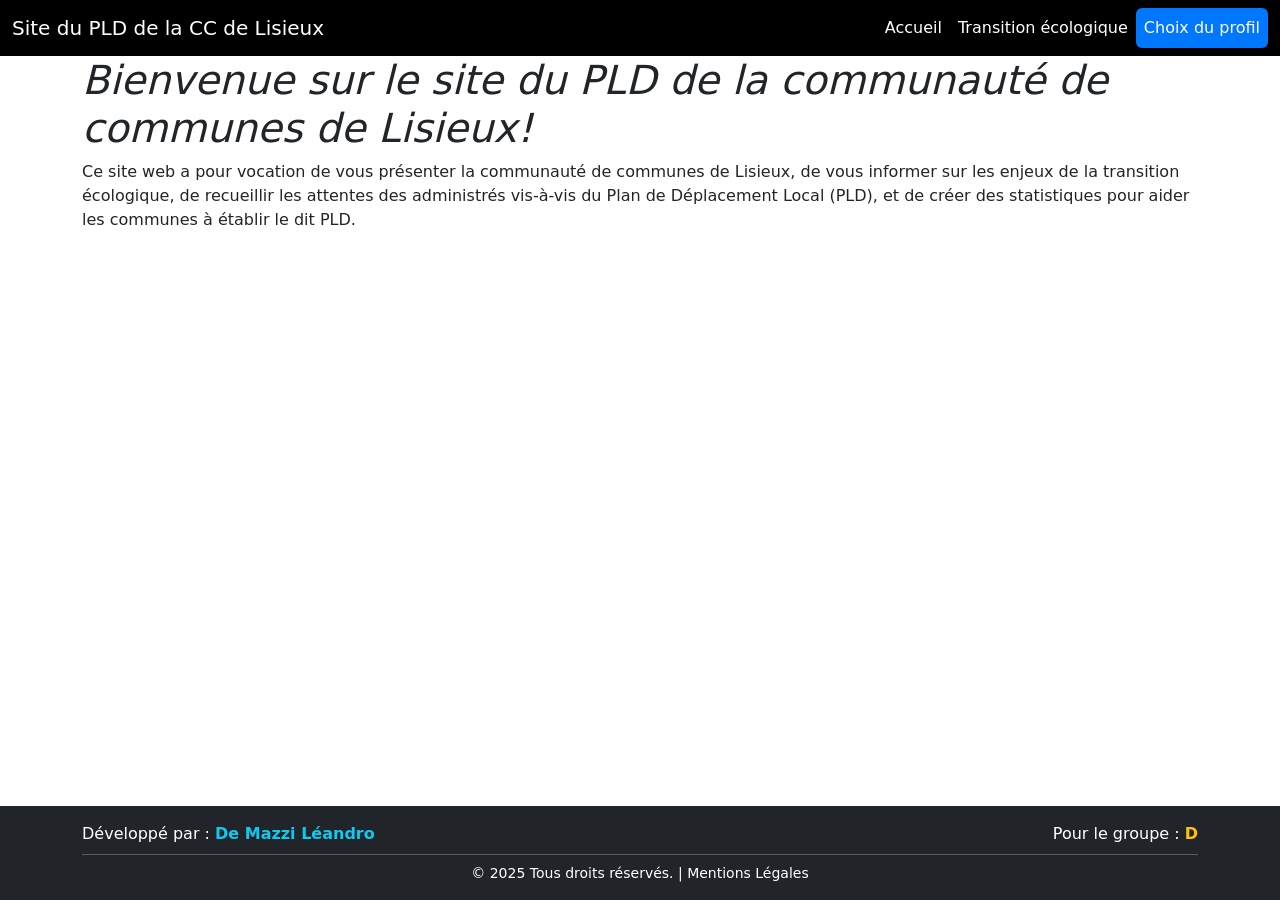
<file: index.html>
<!DOCTYPE html>
<html lang="fr">
<head>
    <meta charset="UTF-8">
    <meta name="viewport" content="width=device-width, initial-scale=1.0">
    <title>Bonjour</title>
    <link href="https://cdn.jsdelivr.net/npm/bootstrap@5.3.8/dist/css/bootstrap.min.css" rel="stylesheet" integrity="sha384-sRIl4kxILFvY47J16cr9ZwB07vP4J8+LH7qKQnuqkuIAvNWLzeN8tE5YBujZqJLB" crossorigin="anonymous">
    <link href="style/style.css" rel="stylesheet">
    <title>Accueil</title>
    <link rel="icon" type="image/png" href="image/pouce-en-lair.png">
</head>
<body>
    <!-- Navbar -->
    <nav class="navbar navbar-expand-lg navbar-custom">
        <div class="container-fluid">
            <!-- Branding -->
            <a class="navbar-brand" href="#">Site du PLD de la CC de Lisieux</a>
            
            <!-- Bouton menu burger sur mobile -->
            <button class="navbar-toggler" type="button" data-bs-toggle="collapse" data-bs-target="#navbarNav" aria-controls="navbarNav" aria-expanded="false" aria-label="Toggle navigation">
                <span class="navbar-toggler-icon"></span>
            </button>

            <!-- Liens de navigation -->
            <div class="collapse navbar-collapse" id="navbarNav">
                <ul class="navbar-nav ms-auto"> <!-- ms-auto pour aligner à droite -->
                    <li class="nav-item">
                        <a class="nav-link active" href="index.html">Accueil</a>
                    </li>
                    <li class="nav-item">
                        <a class="nav-link" href="page/TransitionEcologiqueInvite.html">Transition écologique</a>
                    </li>
                    <li class="nav-item">
                        <a class="nav-link btn btn-primary text-white" href="page/ChoixProfil.html">Choix du profil</a>
                    </li>
                </ul>
            </div>
        </div>
    </nav>
    <div class="container">
        <header>
            <h1><em>Bienvenue sur le site du PLD de la communauté de communes de Lisieux!</em></h1>
        </header>
        <div>
            <p>
                Ce site web a pour vocation de vous présenter la communauté de communes de Lisieux, de vous informer sur
                les enjeux de la transition écologique, de recueillir les attentes des administrés vis-à-vis du 
                Plan de Déplacement Local (PLD), et de créer des statistiques pour aider les communes à établir le dit PLD.
            </p>
        </div>
        
        <footer class="bg-dark text-white pt-3 pb-3 mt-5 fixed-bottom">
            <div class="container">
                
                <div class="d-flex justify-content-between align-items-center">
                    
                    <div class="text-start">
                        <p class="mb-0">
                            Développé par : <strong class="text-info">De Mazzi Léandro</strong>
                        </p>
                    </div>
                    
                    <div class="text-end">
                        <p class="mb-0">
                            Pour le groupe : <strong class="text-warning">D</strong>
                        </p>
                    </div>
                    
                </div>
                
                <hr class="my-2 bg-secondary">
                
                <div class="text-center">
                    <p class="mb-0 text-white small">
                        &copy; 2025 Tous droits réservés. | Mentions Légales
                    </p>
                </div>
                
            </div>
        </footer>
    </div>
    <script src="https://cdn.jsdelivr.net/npm/bootstrap@5.3.8/dist/js/bootstrap.bundle.min.js" integrity="sha384-FKyoEForCGlyvwx9Hj09JcYn3nv7wiPVlz7YYwJrWVcXK/BmnVDxM+D2scQbITxI" crossorigin="anonymous"></script>
</body>
</html>
</file>
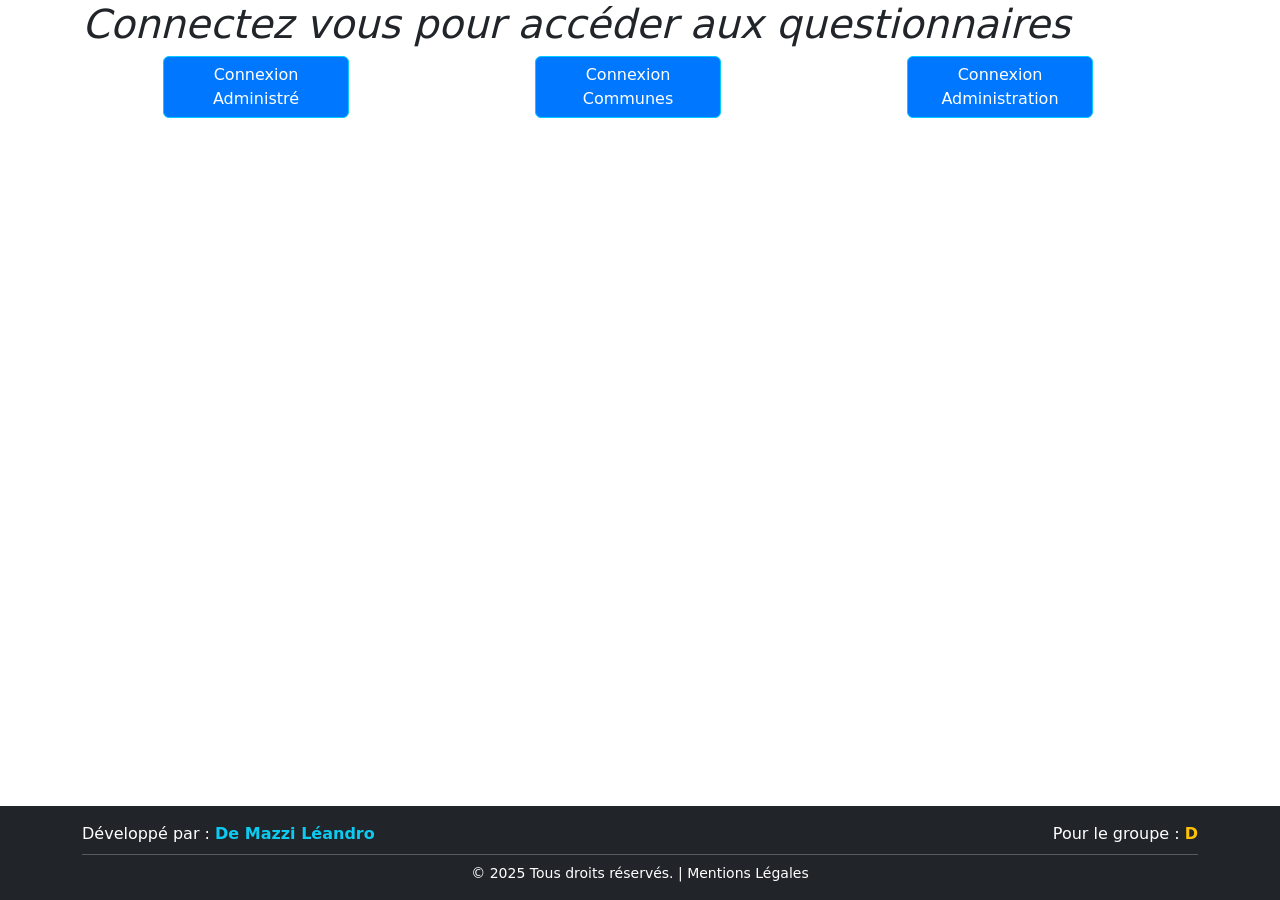
<file: page/ChoixProfil.html>
<!DOCTYPE html>
<html lang="fr">
<head>
    <meta charset="UTF-8">
    <meta name="viewport" content="width=device-width, initial-scale=1.0">
    <title>Profil</title>
    <link href="https://cdn.jsdelivr.net/npm/bootstrap@5.3.8/dist/css/bootstrap.min.css" rel="stylesheet" integrity="sha384-sRIl4kxILFvY47J16cr9ZwB07vP4J8+LH7qKQnuqkuIAvNWLzeN8tE5YBujZqJLB" crossorigin="anonymous">
    <link href="../style/style.css" rel="stylesheet">
    <link rel="icon" type="image/png" href="../image/pouce-en-lair.png">
    <title>Accueil</title>
</head>
<body>
    <div class="container">
        <header>
            <h1><em>Connectez vous pour accéder aux questionnaires</em></h1>
        </header>
        <div class="row">
            <div class="row">
                <div class="col-md-1"></div>
                <a class="btn col-md-2" href="ConnexionAdministre.html">Connexion Administré</a>
                <div class="col-md-2"></div>
                <a class="btn col-md-2" href="ConnexionCommune.html">Connexion Communes</a>
                <div class="col-md-2"></div>
                <a class="btn col-md-2" href="ConnexionAdministration.html">Connexion Administration</a>
                <div class="col-md-1"></div>        
            </div>
        </div>
        
        
    </div>
    <footer class="bg-dark text-white pt-3 pb-3 mt-5 fixed-bottom">
        <div class="container">
            
            <div class="d-flex justify-content-between align-items-center">
                
                <div class="text-start">
                    <p class="mb-0">
                        Développé par : <strong class="text-info">De Mazzi Léandro</strong>
                    </p>
                </div>
                
                <div class="text-end">
                    <p class="mb-0">
                        Pour le groupe : <strong class="text-warning">D</strong>
                    </p>
                </div>
                
            </div>
            
            <hr class="my-2 bg-secondary">
            
            <div class="text-center">
                <p class="mb-0 text-white small">
                    &copy; 2025 Tous droits réservés. | Mentions Légales
                </p>
            </div>
            
        </div>
    </footer>
    
    <script src="https://cdn.jsdelivr.net/npm/bootstrap@5.3.8/dist/js/bootstrap.bundle.min.js" integrity="sha384-FKyoEForCGlyvwx9Hj09JcYn3nv7wiPVlz7YYwJrWVcXK/BmnVDxM+D2scQbITxI" crossorigin="anonymous"></script>
</body>
</html>
</file>
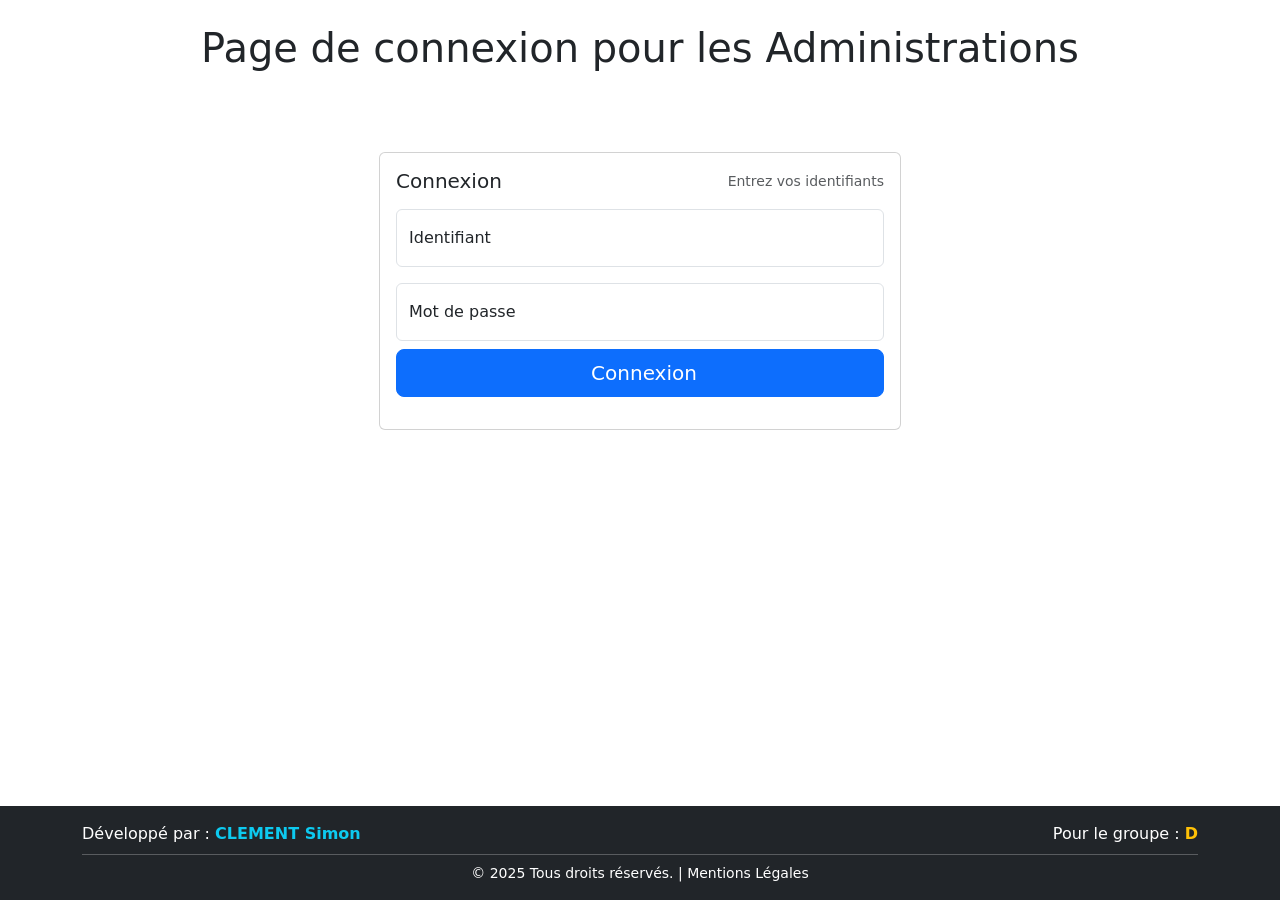
<file: page/ConnexionAdministration.html>
<!doctype html>
<html lang="fr">

<head>
  <meta charset="utf-8">
  <meta name="viewport" content="width=device-width, initial-scale=1">
  <title>Connexion</title>
  <link href="https://cdn.jsdelivr.net/npm/bootstrap@5.3.8/dist/css/bootstrap.min.css" rel="stylesheet">
  <link rel="icon" type="image/png" href="../image/pouce-en-lair.png">
</head>

<body>
  <h1 class="text-center mt-4">Page de connexion pour les Administrations</h1>
  <div class="container py-5">
    <div class="row justify-content-center">
      <div class="col-md-6 p-4">
        <div class="card card-login">
          <div class="card-body">
            <div class="d-flex justify-content-between align-items-center mb-3">
              <h5 class="card-title mb-0">Connexion</h5>
              <small class="text-muted">Entrez vos identifiants</small>
            </div>
            <form id="loginForm" novalidate>
              <div class="mb-3 form-floating">
                <input type="text" class="form-control" id="username" placeholder="Identifiant" required>
                <label for="username">Identifiant</label>
                <div class="invalid-feedback">Veuillez entrer votre identifiant.</div>
              </div>
              <div class="mb-2 form-floating position-relative">
                <input type="password" class="form-control" id="password" placeholder="Mot de passe" required>
                <label for="password">Mot de passe</label>
                <span class="position-absolute top-50 end-0 translate-middle-y pe-3 show-pass-btn"
                      id="togglePass" title="Afficher/masquer">
                </span>
                <div class="invalid-feedback">Veuillez entrer votre mot de passe.</div>
              </div>
              <div class="d-grid mb-3">
                <button type="submit" class="btn btn-lg btn-primary" id="loginBtn">
                  <i class="bi bi-box-arrow-in-right me-2"></i>Connexion
                </button>
              </div>
            </form>
          </div>
        </div>
      </div>
    </div>
  </div>
  
  <footer class="bg-dark text-white pt-3 pb-3 mt-5 fixed-bottom">
            <div class="container">
                
                <div class="d-flex justify-content-between align-items-center">
                    
                    <div class="text-start">
                        <p class="mb-0">
                            Développé par : <strong class="text-info">CLEMENT Simon</strong>
                        </p>
                    </div>
                    
                    <div class="text-end">
                        <p class="mb-0">
                            Pour le groupe : <strong class="text-warning">D</strong>
                        </p>
                    </div>
                    
                </div>
                
                <hr class="my-2 bg-secondary">
                
                <div class="text-center">
                    <p class="mb-0 text-white small">
                        &copy; 2025 Tous droits réservés. | Mentions Légales
                    </p>
                </div>
                
            </div>
        </footer>

  <script>
    document.getElementById('loginForm').addEventListener('submit', function(e) {
      e.preventDefault();
      const username = document.getElementById('username').value.trim();
      const password = document.getElementById('password').value.trim();

      if (username && password) {
        window.location.href = 'PageAdministrationLisieux.html';
      } else {
        if (!username) document.getElementById('username').classList.add('is-invalid');
        if (!password) document.getElementById('password').classList.add('is-invalid');
      }
    });
  </script>
</body>
</html>
</file>
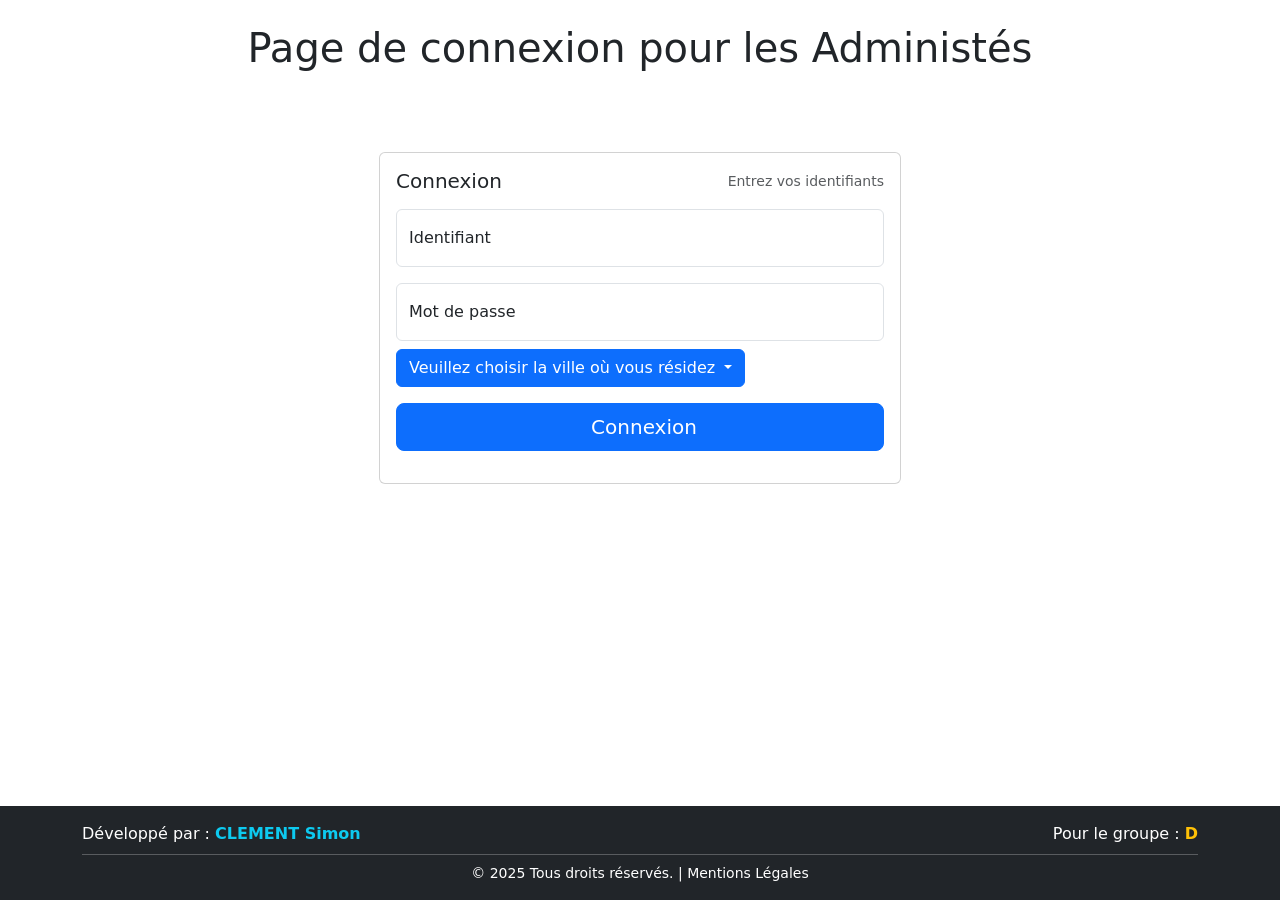
<file: page/ConnexionAdministre.html>
<!doctype html>
<html lang="fr">

<head>
  <meta charset="utf-8">
  <meta name="viewport" content="width=device-width, initial-scale=1">
  <title>Connexion</title>
  <link href="https://cdn.jsdelivr.net/npm/bootstrap@5.3.8/dist/css/bootstrap.min.css" rel="stylesheet">
  <script src="https://cdn.jsdelivr.net/npm/bootstrap@5.3.8/dist/js/bootstrap.bundle.min.js"></script>
  <link rel="icon" type="image/png" href="../image/pouce-en-lair.png">
</head>

<body>
  <h1 class="text-center mt-4">Page de connexion pour les Administés</h1>
  <div class="container py-5">
    <div class="row justify-content-center">
      <div class="col-md-6 p-4">
        <div class="card card-login">
          <div class="card-body">
            <div class="d-flex justify-content-between align-items-center mb-3">
              <h5 class="card-title mb-0">Connexion</h5>
              <small class="text-muted">Entrez vos identifiants</small>
            </div>
            <form id="loginForm" novalidate>
              <div class="mb-3 form-floating">
                <input type="text" class="form-control" id="username" placeholder="Identifiant" required>
                <label for="username">Identifiant</label>
                <div class="invalid-feedback">Veuillez entrer votre identifiant.</div>
              </div>
              <div class="mb-2 form-floating position-relative">
                <input type="password" class="form-control" id="password" placeholder="Mot de passe" required>
                <label for="password">Mot de passe</label>
                <span class="position-absolute top-50 end-0 translate-middle-y pe-3 show-pass-btn"
                      id="togglePass" title="Afficher/masquer">
                </span>
                <div class="invalid-feedback">Veuillez entrer votre mot de passe.</div>
              </div>
              <div class="dropdown">
                <button class="btn btn-primary dropdown-toggle" type="button" id="menuDropdown" data-bs-toggle="dropdown" aria-expanded="false">
                    Veuillez choisir la ville où vous résidez
                </button>
                <ul class="dropdown-menu" aria-labelledby="menuDropdown">
                    <li><a class="dropdown-item" href="#">Lisieux</a></li>
                    <li><a class="dropdown-item" href="#">Mézidon-Canon</a></li>
                    <li><a class="dropdown-item" href="#">Saint-Pierre-sur-Dives</a></li>
                    <li><a class="dropdown-item" href="#">Orbec</a></li>
                    <li><a class="dropdown-item" href="#">Livarot</a></li>
                    <li><a class="dropdown-item" href="#">Moyaux </a></li>
                    <li><a class="dropdown-item" href="#">Cambremer</a></li>
                </ul>
                <p></p>
            </div>
              <div class="d-grid mb-3">
                <button type="submit" class="btn btn-lg btn-primary" id="loginBtn">
                  <i class="bi bi-box-arrow-in-right me-2"></i>Connexion
                </button>
              </div>
            </form>
          </div>
        </div>
      </div>
    </div>
  </div>
  
   <footer class="bg-dark text-white pt-3 pb-3 mt-5 fixed-bottom">
            <div class="container">
                
                <div class="d-flex justify-content-between align-items-center">
                    
                    <div class="text-start">
                        <p class="mb-0">
                            Développé par : <strong class="text-info">CLEMENT Simon</strong>
                        </p>
                    </div>
                    
                    <div class="text-end">
                        <p class="mb-0">
                            Pour le groupe : <strong class="text-warning">D</strong>
                        </p>
                    </div>
                    
                </div>
                
                <hr class="my-2 bg-secondary">
                
                <div class="text-center">
                    <p class="mb-0 text-white small">
                        &copy; 2025 Tous droits réservés. | Mentions Légales
                    </p>
                </div>
                
            </div>
        </footer>
  <script>
    document.getElementById('loginForm').addEventListener('submit', function(e) {
      e.preventDefault(); 
      const username = document.getElementById('username').value.trim();
      const password = document.getElementById('password').value.trim();
      if (username && password) {

        window.location.href = 'QuestionnaireAdministre.html';
      } else {
        if (!username) document.getElementById('username').classList.add('is-invalid');
        if (!password) document.getElementById('password').classList.add('is-invalid');
      }
    });
     const dropdownItems = document.querySelectorAll('.dropdown-item');
    const dropdownButton = document.getElementById('menuDropdown');

    dropdownItems.forEach(item => {
      item.addEventListener('click', function(e) {
        e.preventDefault(); 
        dropdownButton.textContent = this.textContent; 
      });
    });
  </script>
</body>
</html>
</file>
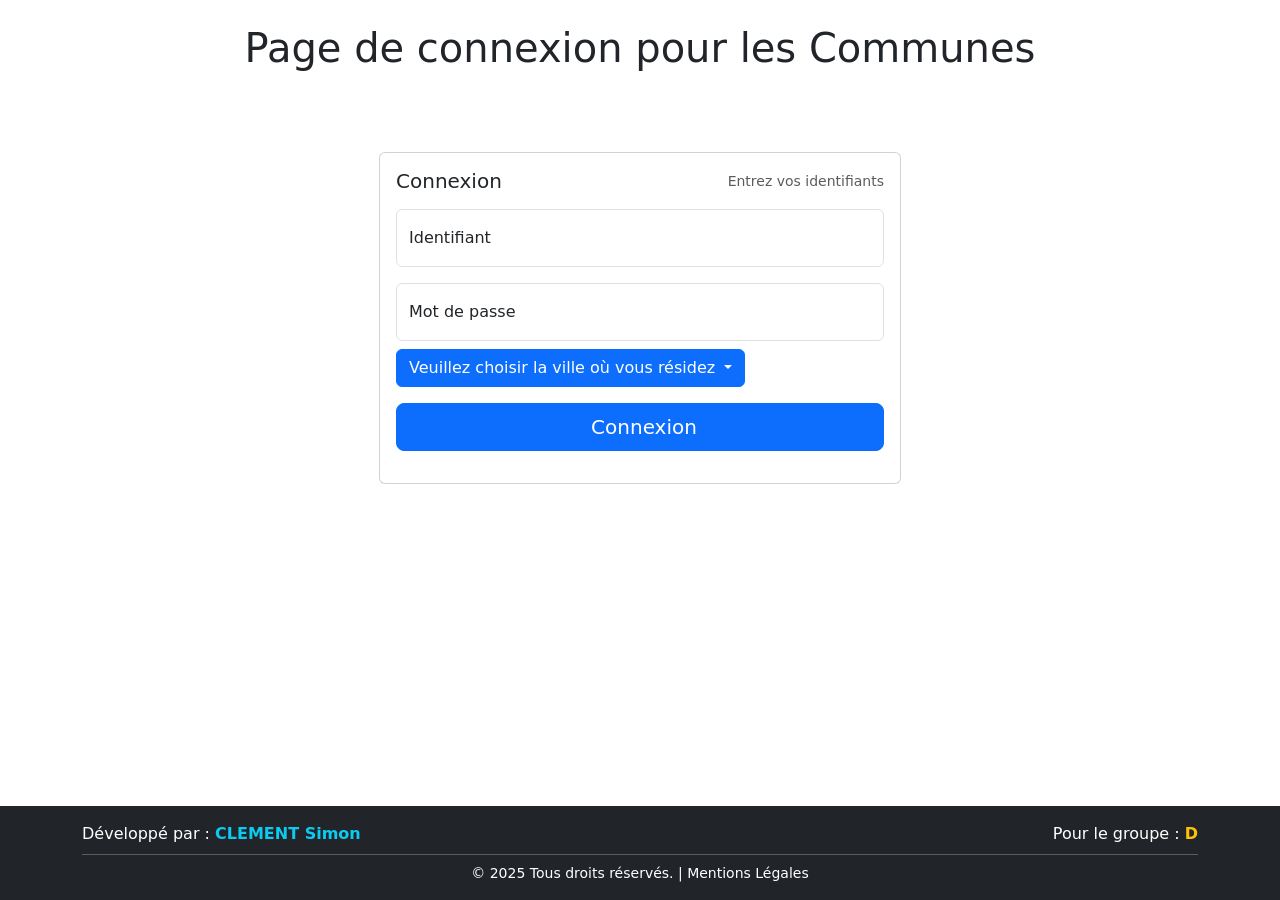
<file: page/ConnexionCommune.html>
<!doctype html>
<html lang="fr">

<head>
  <meta charset="utf-8">
  <meta name="viewport" content="width=device-width, initial-scale=1">
  <title>Connexion</title>
  <link href="https://cdn.jsdelivr.net/npm/bootstrap@5.3.8/dist/css/bootstrap.min.css" rel="stylesheet">
  <script src="https://cdn.jsdelivr.net/npm/bootstrap@5.3.8/dist/js/bootstrap.bundle.min.js"></script>
  <link rel="icon" type="image/png" href="../image/pouce-en-lair.png">

</head>

<body>
  <h1 class="text-center mt-4">Page de connexion pour les Communes</h1>
  <div class="container py-5">
    <div class="row justify-content-center">
      <div class="col-md-6 p-4">
        <div class="card card-login">
          <div class="card-body">
            <div class="d-flex justify-content-between align-items-center mb-3">
              <h5 class="card-title mb-0">Connexion</h5>
              <small class="text-muted">Entrez vos identifiants</small>
            </div>
            <form id="loginForm" novalidate>
              <div class="mb-3 form-floating">
                <input type="text" class="form-control" id="username" placeholder="Identifiant" required>
                <label for="username">Identifiant</label>
                <div class="invalid-feedback">Veuillez entrer votre identifiant.</div>
              </div>

              <div class="mb-2 form-floating position-relative">
                <input type="password" class="form-control" id="password" placeholder="Mot de passe" required>
                <label for="password">Mot de passe</label>
                <span class="position-absolute top-50 end-0 translate-middle-y pe-3 show-pass-btn"
                      id="togglePass" title="Afficher/masquer">
                </span>
                <div class="invalid-feedback">Veuillez entrer votre mot de passe.</div>
              </div>

              <div class="dropdown">
                <button class="btn btn-primary dropdown-toggle" type="button" id="menuDropdown" data-bs-toggle="dropdown" aria-expanded="false">
                    Veuillez choisir la ville où vous résidez
                </button>
                <ul class="dropdown-menu" aria-labelledby="menuDropdown">
                    <li><a class="dropdown-item" href="#">Lisieux</a></li>
                    <li><a class="dropdown-item" href="#">Mézidon-Canon</a></li>
                    <li><a class="dropdown-item" href="#">Saint-Pierre-sur-Dives</a></li>
                    <li><a class="dropdown-item" href="#">Orbec</a></li>
                    <li><a class="dropdown-item" href="#">Livarot</a></li>
                    <li><a class="dropdown-item" href="#">Moyaux </a></li>
                    <li><a class="dropdown-item" href="#">Cambremer</a></li>
                </ul>
                <p></p>
            </div>

              <div class="d-grid mb-3">
                <button type="submit" class="btn btn-lg btn-primary" id="loginBtn">
                  <i class="bi bi-box-arrow-in-right me-2"></i>Connexion
                </button>
              </div>
            </form>
          </div>
        </div>
      </div>
    </div>
  </div>

  
  
  <footer class="bg-dark text-white pt-3 pb-3 mt-5 fixed-bottom">
            <div class="container">
                
                <div class="d-flex justify-content-between align-items-center">
                    
                    <div class="text-start">
                        <p class="mb-0">
                            Développé par : <strong class="text-info">CLEMENT Simon</strong>
                        </p>
                    </div>
                    
                    <div class="text-end">
                        <p class="mb-0">
                            Pour le groupe : <strong class="text-warning">D</strong>
                        </p>
                    </div>
                    
                </div>
                
                <hr class="my-2 bg-secondary">
                
                <div class="text-center">
                    <p class="mb-0 text-white small">
                        &copy; 2025 Tous droits réservés. | Mentions Légales
                    </p>
                </div>
                
            </div>
        </footer>

  <script>
    document.getElementById('loginForm').addEventListener('submit', function(e) {
      e.preventDefault(); 
      const username = document.getElementById('username').value.trim();
      const password = document.getElementById('password').value.trim();

      if (username && password) {
        
        window.location.href = 'QuestionnaireCommune.html';
      } else {
       
        if (!username) document.getElementById('username').classList.add('is-invalid');
        if (!password) document.getElementById('password').classList.add('is-invalid');
      }
    });
    
    const dropdownItems = document.querySelectorAll('.dropdown-item');
    const dropdownButton = document.getElementById('menuDropdown');

    dropdownItems.forEach(item => {
      item.addEventListener('click', function(e) {
        e.preventDefault(); 
        dropdownButton.textContent = this.textContent; 
      });
    });
  </script>
</body>
</html>
</file>
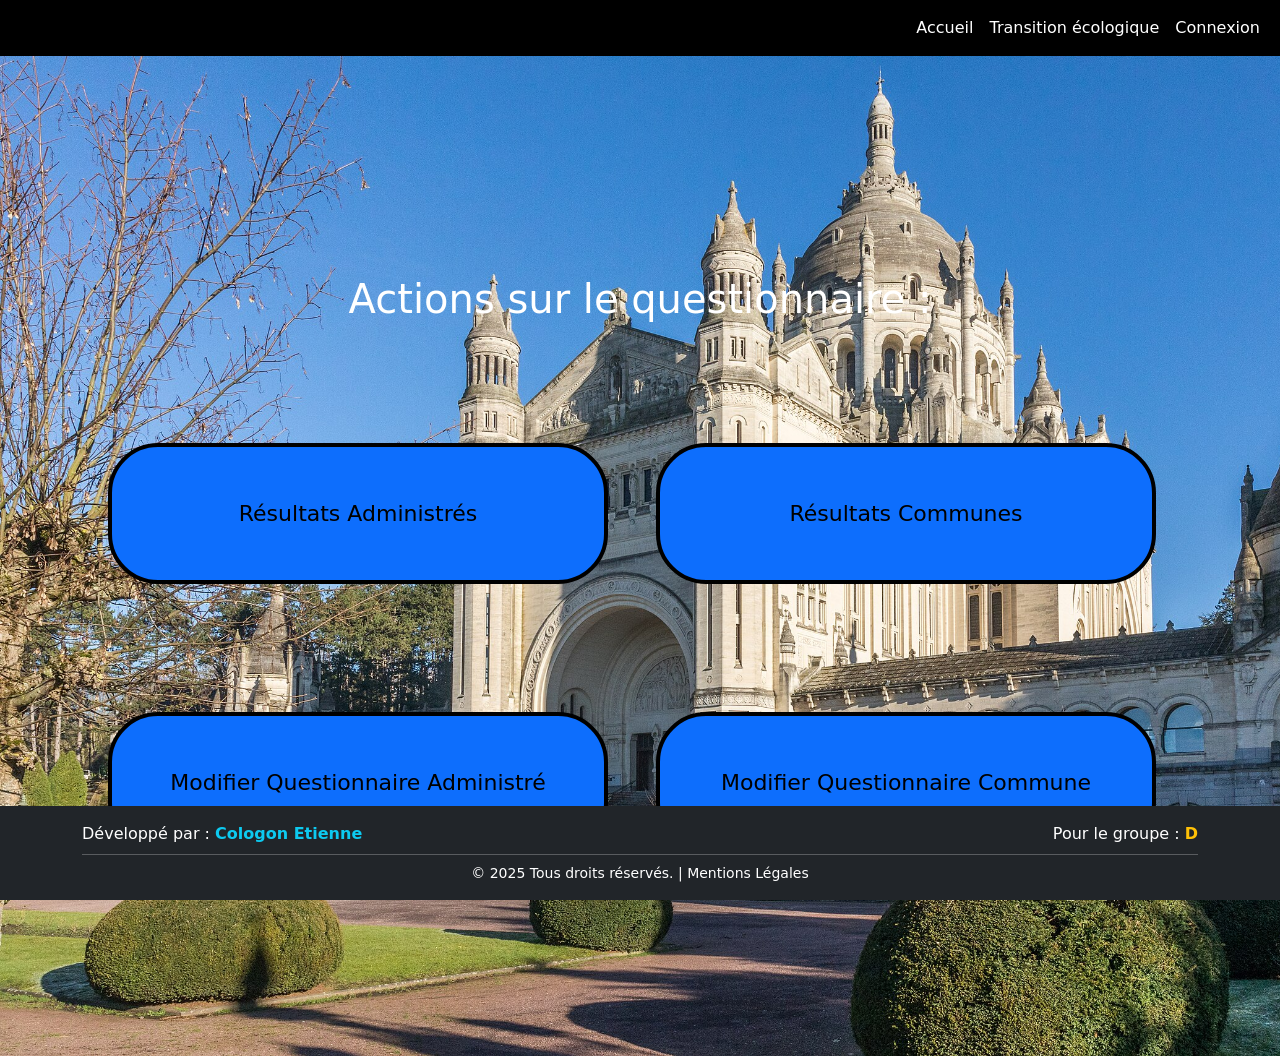
<file: page/PageAdministrationLisieux.html>
<!DOCTYPE html>
<html lang="fr">
<head>
    <meta charset="UTF-8">
    <meta name="viewport" content="width=device-width, initial-scale=1.0">
    <title>PageAdministrationLisieux</title>
	<link rel="stylesheet" href="../style/style.css">
	<link href="https://cdn.jsdelivr.net/npm/bootstrap@5.3.8/dist/css/bootstrap.min.css" rel="stylesheet">
	<link rel="icon" type="image/png" href="../image/pouce-en-lair.png">
</head>
<body class="QuestionnaireBackground">
		<header>
        <!-- Navbar -->
        <nav class="navbar navbar-expand-lg navbar-custom">
            <div class="container-fluid">
                <!-- Branding -->
                
                
                <!-- Bouton menu burger sur mobile -->
                <button class="navbar-toggler" type="button" data-bs-toggle="collapse" data-bs-target="#navbarNav" aria-controls="navbarNav" aria-expanded="false" aria-label="Toggle navigation">
                    <span class="navbar-toggler-icon"></span>
                </button>

                <!-- Liens de navigation -->
                <div class="collapse navbar-collapse" id="navbarNav">
                    <ul class="navbar-nav ms-auto"> <!-- ms-auto pour aligner à droite -->
                        <li class="nav-item">
                            <a class="nav-link" href="../index.html">Accueil</a>
                        </li>
                        <li class="nav-item">
                            <a class="nav-link" href="TransitionEcologiqueLisieux.html">Transition écologique</a>
                        </li>
                        <li class="nav-item">
                            <a class="nav-link" href="ConnexionAdministration.html">Connexion</a>
                        </li>
                    </ul>
                </div>
            </div>
        </nav>
    </header>
	<div class="d-flex justify-content-center align-items-center" style="height: 1000px">
		<div>
			<div class="p-4 mt-5 mb-3">
				<h1 class="text-center text-white">Actions sur le questionnaire :</h1>
			</div>
			<div class="d-flex p-4 mt-5 mb-3 justify-content-center">
				<div class="p-3 me-3">
					<a href="../image/ReponseAdministre.pdf" class="aquestion">Résultats Administrés</a>
				</div>
				<div class="p-3 me-3">
					<a href="../image/ReponseCommune.pdf" class="aquestion">Résultats Communes</a>
				</div>
			</div>
			<div class="d-flex p-4 mt-5 mb-3 justify-content-center">
				<div class="p-3 me-3">
					<a href="https://docs.google.com/forms/d/18eUCvl5H04Pseaw6VmWm_08BeRkq1Q5KV9L8Cb-8k6k/edit" class="aquestion">Modifier Questionnaire Administré</a>
				</div>
				<div class="p-3 me-3">
					<a href="https://docs.google.com/forms/d/1n9-RJp-GXrTiNMhjXKgzXYgVHpIO317feSGdoUe3lPI/edit" class="aquestion">Modifier Questionnaire Commune</a>
				</div>
			</div>
		</div>
	</div>
	
	<footer class="bg-dark text-white pt-3 pb-3 mt-5 fixed-bottom">
    <div class="container">
        
        <div class="d-flex justify-content-between align-items-center">
            
            <div class="text-start">
                <p class="mb-0">
                    Développé par : <strong class="text-info">Cologon Etienne</strong>
                </p>
            </div>
            
            <div class="text-end">
                <p class="mb-0">
                    Pour le groupe : <strong class="text-warning">D</strong>
                </p>
            </div>
            
        </div>
        
        <hr class="my-2 bg-secondary">
        
        <div class="text-center">
            <p class="mb-0 text-white small">
                &copy; 2025 Tous droits réservés. | Mentions Légales
            </p>
        </div>
        
    </div>
	</footer>
</body>
</html>
</file>
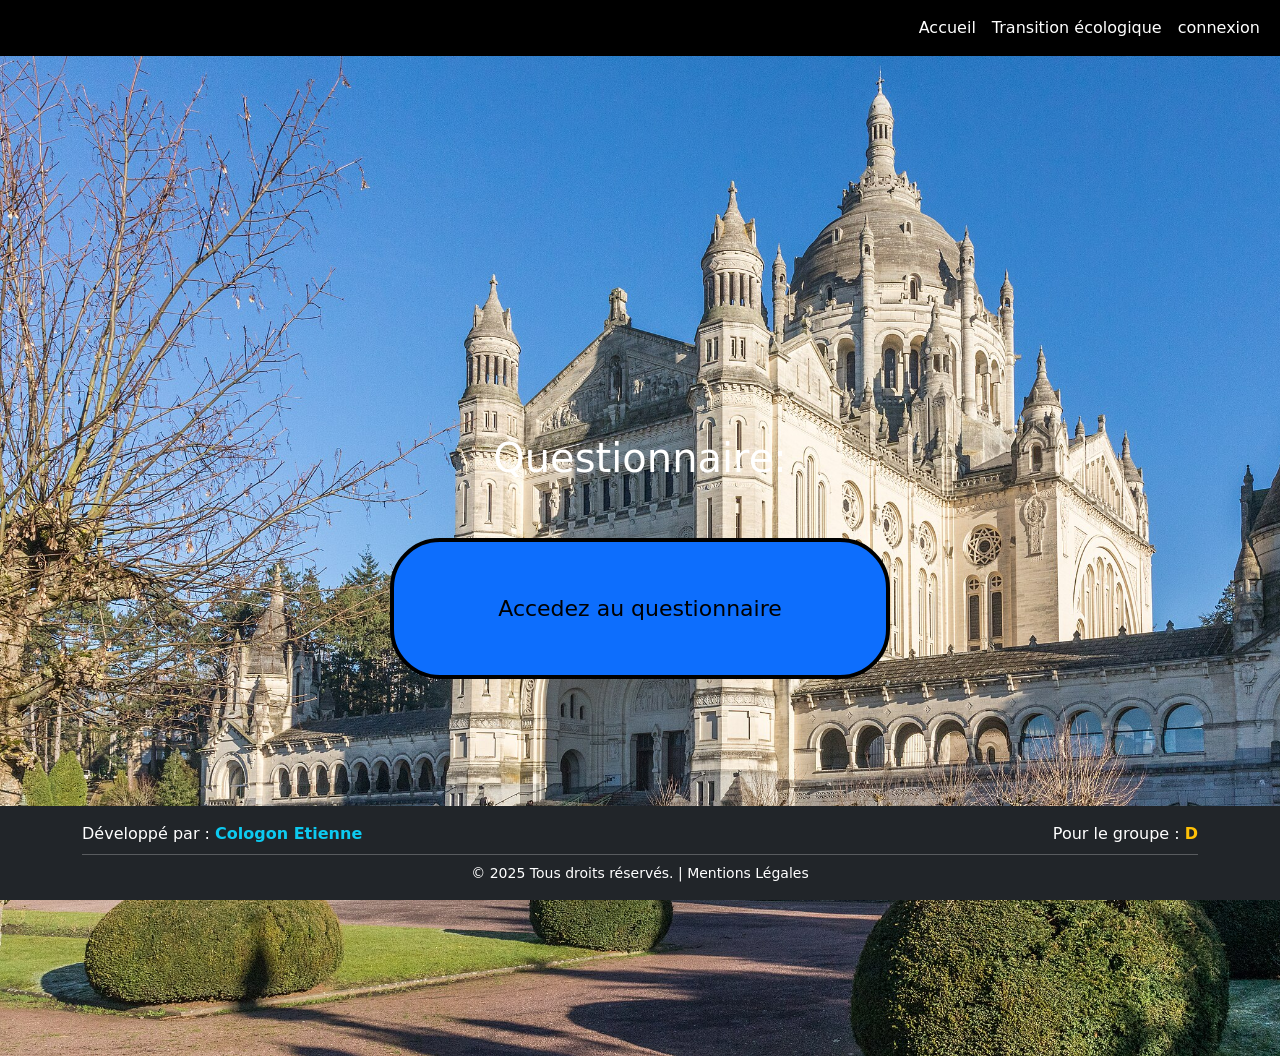
<file: page/QuestionnaireAdministre.html>
<!DOCTYPE html>
<html lang="fr">
<head>
    <meta charset="UTF-8">
    <meta name="viewport" content="width=device-width, initial-scale=1.0">
    <title>QuestionnaireAdministre</title>
	<link rel="stylesheet" href="../style/style.css">
	<link href="https://cdn.jsdelivr.net/npm/bootstrap@5.3.8/dist/css/bootstrap.min.css" rel="stylesheet">
	<link rel="icon" type="image/png" href="../image/pouce-en-lair.png">
</head>
<body class="QuestionnaireBackground">
	<header>
        <!-- Navbar -->
        <nav class="navbar navbar-expand-lg navbar-custom">
            <div class="container-fluid">
                <!-- Branding -->
                
                <!-- Bouton menu burger sur mobile -->
                <button class="navbar-toggler" type="button" data-bs-toggle="collapse" data-bs-target="#navbarNav" aria-controls="navbarNav" aria-expanded="false" aria-label="Toggle navigation">
                    <span class="navbar-toggler-icon"></span>
                </button>

                <!-- Liens de navigation -->
                <div class="collapse navbar-collapse" id="navbarNav">
                    <ul class="navbar-nav ms-auto"> <!-- ms-auto pour aligner à droite -->
                        <li class="nav-item">
                            <a class="nav-link" href="../index.html">Accueil</a>
                        </li>
                        <li class="nav-item">
                            <a class="nav-link" href="TransitionEcologiqueAdministre.html">Transition écologique</a>
                        </li>
                        <li class="nav-item">
                            <a class="nav-link" href="ConnexionAdministre.html">connexion</a>
                        </li>
                    </ul>
                </div>
            </div>
        </nav>
    </header>
	<div class="d-flex justify-content-center align-items-center" style="height: 1000px">
		<div class="d-flex justify-content-center align-items-center ">
			<div>
				<div class="d-flex justify-content-center my-5"><h1 class="text-white">Questionnaire:</h1></div>
				<div class="d-flex justify-content-center my-5">
					<a href="https://forms.gle/3ZSxtrLXDauiBmjz7" class="aquestion">Accedez au questionnaire</a>
				</div>
			</div>
		</div>
	</div>
	
	
	<footer class="bg-dark text-white pt-3 pb-3 mt-5 fixed-bottom">
    <div class="container">
        
        <div class="d-flex justify-content-between align-items-center">
            
            <div class="text-start">
                <p class="mb-0">
                    Développé par : <strong class="text-info">Cologon Etienne</strong>
                </p>
            </div>
            
            <div class="text-end">
                <p class="mb-0">
                    Pour le groupe : <strong class="text-warning">D</strong>
                </p>
            </div>
            
        </div>
        
        <hr class="my-2 bg-secondary">
        
        <div class="text-center">
            <p class="mb-0 text-white small">
                &copy; 2025 Tous droits réservés. | Mentions Légales
            </p>
        </div>
        
    </div>
	</footer>
</body>
</html>
</file>
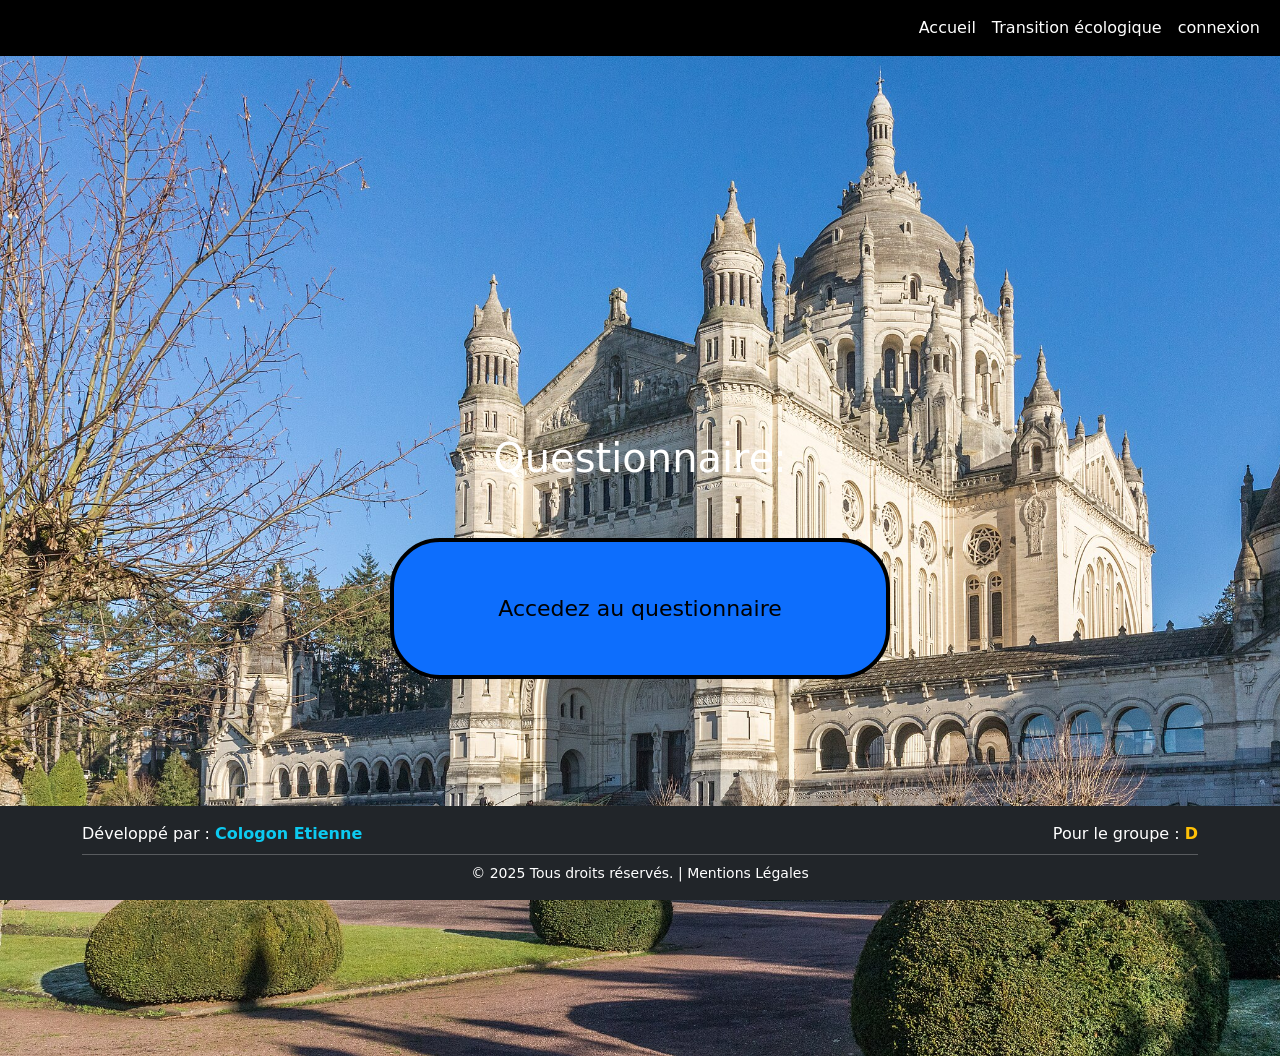
<file: page/QuestionnaireAdministré.html>
<!DOCTYPE html>
<html lang="fr">
<head>
    <meta charset="UTF-8">
    <meta name="viewport" content="width=device-width, initial-scale=1.0">
    <title>QuestionnaireAdministre</title>
	<link rel="stylesheet" href="../style/style.css">
	<link href="https://cdn.jsdelivr.net/npm/bootstrap@5.3.8/dist/css/bootstrap.min.css" rel="stylesheet">
	<link rel="icon" type="image/png" href="../image/pouce-en-lair.png">
</head>
<body class="QuestionnaireBackground">
	<header>
        <!-- Navbar -->
        <nav class="navbar navbar-expand-lg navbar-custom">
            <div class="container-fluid">
                <!-- Branding -->
                
                <!-- Bouton menu burger sur mobile -->
                <button class="navbar-toggler" type="button" data-bs-toggle="collapse" data-bs-target="#navbarNav" aria-controls="navbarNav" aria-expanded="false" aria-label="Toggle navigation">
                    <span class="navbar-toggler-icon"></span>
                </button>

                <!-- Liens de navigation -->
                <div class="collapse navbar-collapse" id="navbarNav">
                    <ul class="navbar-nav ms-auto"> <!-- ms-auto pour aligner à droite -->
                        <li class="nav-item">
                            <a class="nav-link" href="../index.html">Accueil</a>
                        </li>
                        <li class="nav-item">
                            <a class="nav-link" href="TransitionEcologiqueAdministre.html">Transition écologique</a>
                        </li>
                        <li class="nav-item">
                            <a class="nav-link" href="ConnexionAdministre.html">connexion</a>
                        </li>
                    </ul>
                </div>
            </div>
        </nav>
    </header>
	<div class="d-flex justify-content-center align-items-center" style="height: 1000px">
		<div class="d-flex justify-content-center align-items-center ">
			<div>
				<div class="d-flex justify-content-center my-5"><h1 class="text-white">Questionnaire:</h1></div>
				<div class="d-flex justify-content-center my-5">
					<a href="https://forms.gle/3ZSxtrLXDauiBmjz7" class="aquestion">Accedez au questionnaire</a>
				</div>
			</div>
		</div>
	</div>
	
	
	<footer class="bg-dark text-white pt-3 pb-3 mt-5 fixed-bottom">
    <div class="container">
        
        <div class="d-flex justify-content-between align-items-center">
            
            <div class="text-start">
                <p class="mb-0">
                    Développé par : <strong class="text-info">Cologon Etienne</strong>
                </p>
            </div>
            
            <div class="text-end">
                <p class="mb-0">
                    Pour le groupe : <strong class="text-warning">D</strong>
                </p>
            </div>
            
        </div>
        
        <hr class="my-2 bg-secondary">
        
        <div class="text-center">
            <p class="mb-0 text-white small">
                &copy; 2025 Tous droits réservés. | Mentions Légales
            </p>
        </div>
        
    </div>
	</footer>
</body>
</html>
</file>
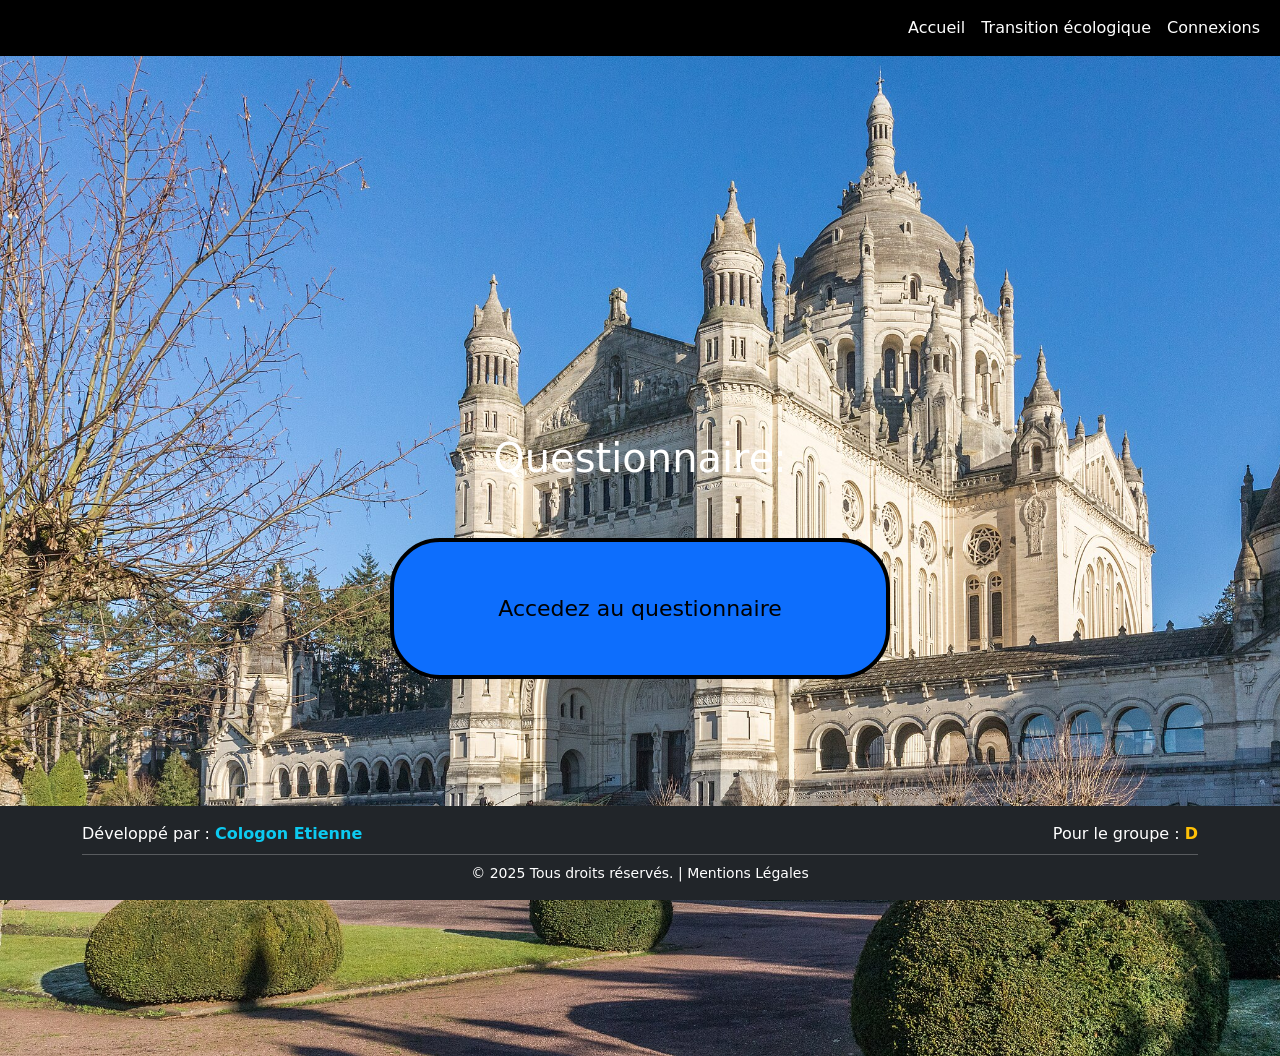
<file: page/QuestionnaireCommune.html>
<!DOCTYPE html>
<html lang="fr">
<head>
    <meta charset="UTF-8">
    <meta name="viewport" content="width=device-width, initial-scale=1.0">
    
    <title>QuestionnaireCommune</title>
	<link rel="stylesheet" href="../style/style.css">
	<link href="https://cdn.jsdelivr.net/npm/bootstrap@5.3.8/dist/css/bootstrap.min.css" rel="stylesheet">
	<link rel="icon" type="image/png" href="../image/pouce-en-lair.png">
</head>
<body class="QuestionnaireBackground">
	<header>
        <!-- Navbar -->
        <nav class="navbar navbar-expand-lg navbar-custom">
            <div class="container-fluid">
                <!-- Branding -->
                <!-- Bouton menu burger sur mobile -->
                <button class="navbar-toggler" type="button" data-bs-toggle="collapse" data-bs-target="#navbarNav" aria-controls="navbarNav" aria-expanded="false" aria-label="Toggle navigation">
                    <span class="navbar-toggler-icon"></span>
                </button>

                <!-- Liens de navigation -->
                <div class="collapse navbar-collapse" id="navbarNav">
                    <ul class="navbar-nav ms-auto"> <!-- ms-auto pour aligner à droite -->
                        <li class="nav-item">
                            <a class="nav-link" href="../index.html">Accueil</a>
                        </li>
                        <li class="nav-item">
                            <a class="nav-link" href="TransitionEcologiqueCommune.html">Transition écologique</a>
                        </li>
                        <li class="nav-item">
                            <a class="nav-link" href="ConnexionCommune.html">Connexions</a>
                        </li>
                    </ul>
                </div>
            </div>
        </nav>
    </header>
	<div class="d-flex justify-content-center align-items-center" style="height: 1000px">
		<div class="d-flex justify-content-center align-items-center vh-100">
			<div>
				<div class="d-flex justify-content-center my-5">
					<h1 class="text-white">Questionnaire:</h1>
				</div>
				<div class="d-flex justify-content-center my-5">
					<a href="https://docs.google.com/forms/d/e/1FAIpQLScw47FaOu7AmEMQrpNrtFtGiK_ddPKogUSrgyOXG_FutwMI5w/viewform?usp=dialog" class="aquestion">Accedez au questionnaire</a>
				</div>
			</div>
		</div>
	</div>
	
	
	<footer class="bg-dark text-white pt-3 pb-3 mt-5 fixed-bottom">
    <div class="container">
        
        <div class="d-flex justify-content-between align-items-center">
            
            <div class="text-start">
                <p class="mb-0">
                    Développé par : <strong class="text-info">Cologon Etienne</strong>
                </p>
            </div>
            
            <div class="text-end">
                <p class="mb-0">
                    Pour le groupe : <strong class="text-warning">D</strong>
                </p>
            </div>
            
        </div>
        
        <hr class="my-2 bg-secondary">
        
        <div class="text-center">
            <p class="mb-0 text-white small">
                &copy; 2025 Tous droits réservés. | Mentions Légales
            </p>
        </div>
        
    </div>
	</footer>
</body>
</html>
</file>
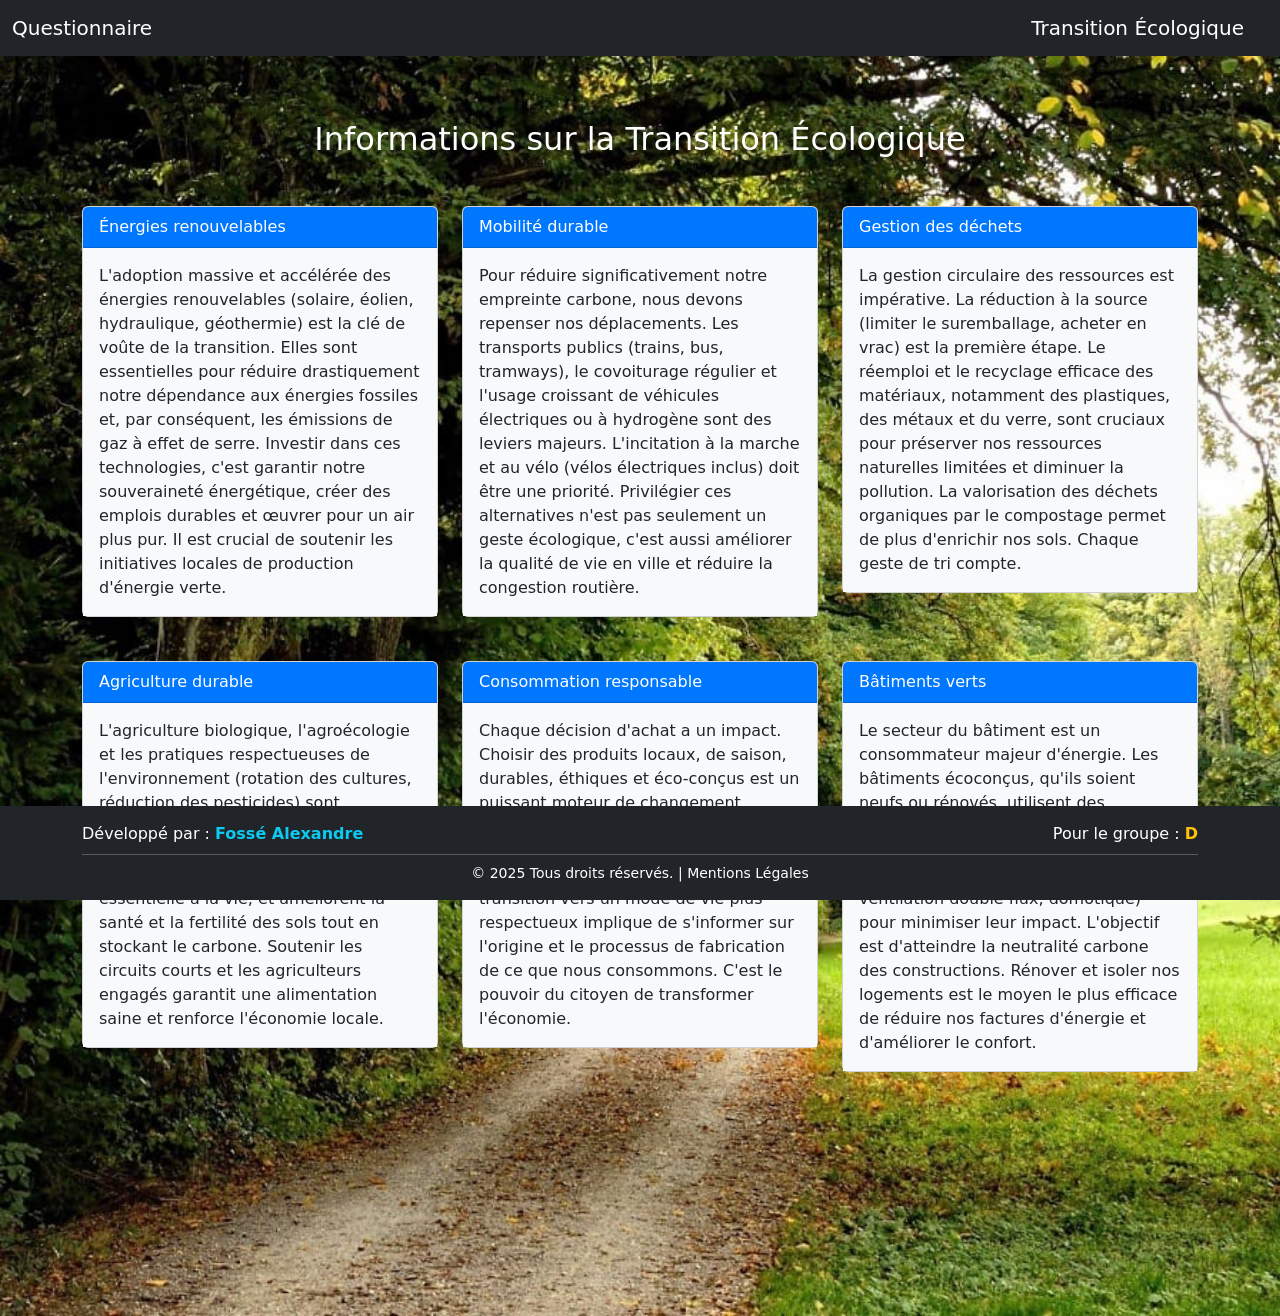
<file: page/TransitionEcologiqueAdministre.html>
<!DOCTYPE html>
<html lang="fr">
<head>
    <meta charset="UTF-8">
    <meta name="viewport" content="width=device-width, initial-scale=1.0">
    <link href="../style/style.css" rel="stylesheet">
    <link href="https://cdn.jsdelivr.net/npm/bootstrap@5.3.8/dist/css/bootstrap.min.css" rel="stylesheet" integrity="sha384-sRIl4kxILFvY47J16cr9ZwB07vP4J8+LH7qKQnuqkuIAvNWLzeN8tE5YBujZqJLB" crossorigin="anonymous">
    <title>Transition Écologique</title>
    <link rel="icon" type="image/png" href="../image/pouce-en-lair.png">
    <style>
        /* Styles personnalisés */
        .card-header {
            background-color: #0077FF;
            color: white;
        }

        .card-body {
            background-color: #f8f9fa;
        }

        .card {
            margin-bottom: 20px;
        }



    </style>
</head>
<body class="eco-background">

    <header>
        <!-- Navbar -->
        <nav class="navbar navbar-expand-lg navbar-custom bg-dark">
            <div class="container-fluid">
                <a class="navbar-brand text-white marge1pc" href="QuestionnaireAdministre.html">Questionnaire</a>
                <button class="navbar-toggler navbar-custom" type="button" data-bs-toggle="collapse" data-bs-target="#navbarNav" aria-controls="navbarNav" aria-expanded="false" aria-label="Toggle navigation">
                    <span class="navbar-toggler-icon"></span>
                </button>

                <div class="collapse navbar-collapse" id="navbarNav">
                    <ul class="navbar-nav ms-auto">
                        <li class="nav-item">
                            <a class=" navbar-brand nav-link text-white marge1pc" href="#">Transition Écologique</a>
                        </li>
                    </ul>
                </div>
            </div>
        </nav>
    </header>
    <h2 class="text-center eco-title">Informations sur la Transition Écologique</h2>
    <div class="container mt-5">
        
        <div class="row row-cols-1 row-cols-md-3 g-4 eco-info ">
            <!-- 1ère carte -->
            <div class="col">
                <div class="card">
                    <div class="card-header">
                        Énergies renouvelables
                    </div>
                    <div class="card-body">
                        <p class="card-text">L'adoption massive et accélérée des énergies renouvelables (solaire, éolien, hydraulique, géothermie) est la clé de voûte de la transition. Elles sont essentielles pour réduire drastiquement notre dépendance aux énergies fossiles et, par conséquent, les émissions de gaz à effet de serre. Investir dans ces technologies, c'est garantir notre souveraineté énergétique, créer des emplois durables et œuvrer pour un air plus pur. Il est crucial de soutenir les initiatives locales de production d'énergie verte.</p>
                    </div>
                </div>
            </div>
            <!-- 2ème carte -->
            <div class="col">
                <div class="card">
                    <div class="card-header">
                        Mobilité durable
                    </div>
                    <div class="card-body">
                        <p class="card-text">Pour réduire significativement notre empreinte carbone, nous devons repenser nos déplacements. Les transports publics (trains, bus, tramways), le covoiturage régulier et l'usage croissant de véhicules électriques ou à hydrogène sont des leviers majeurs. L'incitation à la marche et au vélo (vélos électriques inclus) doit être une priorité. Privilégier ces alternatives n'est pas seulement un geste écologique, c'est aussi améliorer la qualité de vie en ville et réduire la congestion routière.</p>
                    </div>
                </div>
            </div>
            <!-- 3ème carte -->
            <div class="col">
                <div class="card">
                    <div class="card-header">
                        Gestion des déchets
                    </div>
                    <div class="card-body">
                        <p class="card-text">La gestion circulaire des ressources est impérative. La réduction à la source (limiter le suremballage, acheter en vrac) est la première étape. Le réemploi et le recyclage efficace des matériaux, notamment des plastiques, des métaux et du verre, sont cruciaux pour préserver nos ressources naturelles limitées et diminuer la pollution. La valorisation des déchets organiques par le compostage permet de plus d'enrichir nos sols. Chaque geste de tri compte.</p>
                    </div>
                </div>
            </div>
            <!-- 4ème carte -->
            <div class="col">
                <div class="card">
                    <div class="card-header">
                        Agriculture durable
                    </div>
                    <div class="card-body">
                        <p class="card-text">L'agriculture biologique, l'agroécologie et les pratiques respectueuses de l'environnement (rotation des cultures, réduction des pesticides) sont fondamentales pour l'avenir de nos écosystèmes. Elles jouent un rôle vital dans la préservation de la biodiversité, essentielle à la vie, et améliorent la santé et la fertilité des sols tout en stockant le carbone. Soutenir les circuits courts et les agriculteurs engagés garantit une alimentation saine et renforce l'économie locale.</p>
                    </div>
                </div>
            </div>
            <!-- 5ème carte -->
            <div class="col">
                <div class="card">
                    <div class="card-header">
                        Consommation responsable
                    </div>
                    <div class="card-body">
                        <p class="card-text">Chaque décision d'achat a un impact. Choisir des produits locaux, de saison, durables, éthiques et éco-conçus est un puissant moteur de changement. Adopter la sobriété et la réparation plutôt que le remplacement systématique est indispensable. Cette transition vers un mode de vie plus respectueux implique de s'informer sur l'origine et le processus de fabrication de ce que nous consommons. C'est le pouvoir du citoyen de transformer l'économie.</p>
                    </div>
                </div>
            </div>
            <!-- 6ème carte -->
            <div class="col">
                <div class="card">
                    <div class="card-header">
                        Bâtiments verts
                    </div>
                    <div class="card-body">
                        <p class="card-text">Le secteur du bâtiment est un consommateur majeur d'énergie. Les bâtiments écoconçus, qu'ils soient neufs ou rénovés, utilisent des matériaux durables et biosourcés (bois, chanvre) et intègrent des technologies innovantes (isolation performante, ventilation double flux, domotique) pour minimiser leur impact. L'objectif est d'atteindre la neutralité carbone des constructions. Rénover et isoler nos logements est le moyen le plus efficace de réduire nos factures d'énergie et d'améliorer le confort.</p>
                    </div>
                </div>
            </div>
        </div>
    </div>

    <footer class="bg-dark text-white pt-3 pb-3 mt-5 fixed-bottom">
        <div class="container ">
            <div class="d-flex justify-content-between align-items-center">
                <div class="text-start">
                    <p class="mb-0">
                        Développé par : <strong class="text-info">Fossé Alexandre</strong>
                    </p>
                </div>
                <div class="text-end">
                    <p class="mb-0">
                        Pour le groupe : <strong class="text-warning">D</strong>
                    </p>
                </div>
            </div>
            <hr class="my-2 bg-secondary">
            <div class="text-center">
                <p class="mb-0 small text-white">
                    &copy; 2025 Tous droits réservés. | Mentions Légales
                </p>
            </div>
        </div>
    </footer>

    <script src="https://cdn.jsdelivr.net/npm/bootstrap@5.3.8/dist/js/bootstrap.bundle.min.js" integrity="sha384-FKyoEForCGlyvwx9Hj09JcYn3nv7wiPVlz7YYwJrWVcXK/BmnVDxM+D2scQbITxI" crossorigin="anonymous"></script>
</body>
</html>
</file>
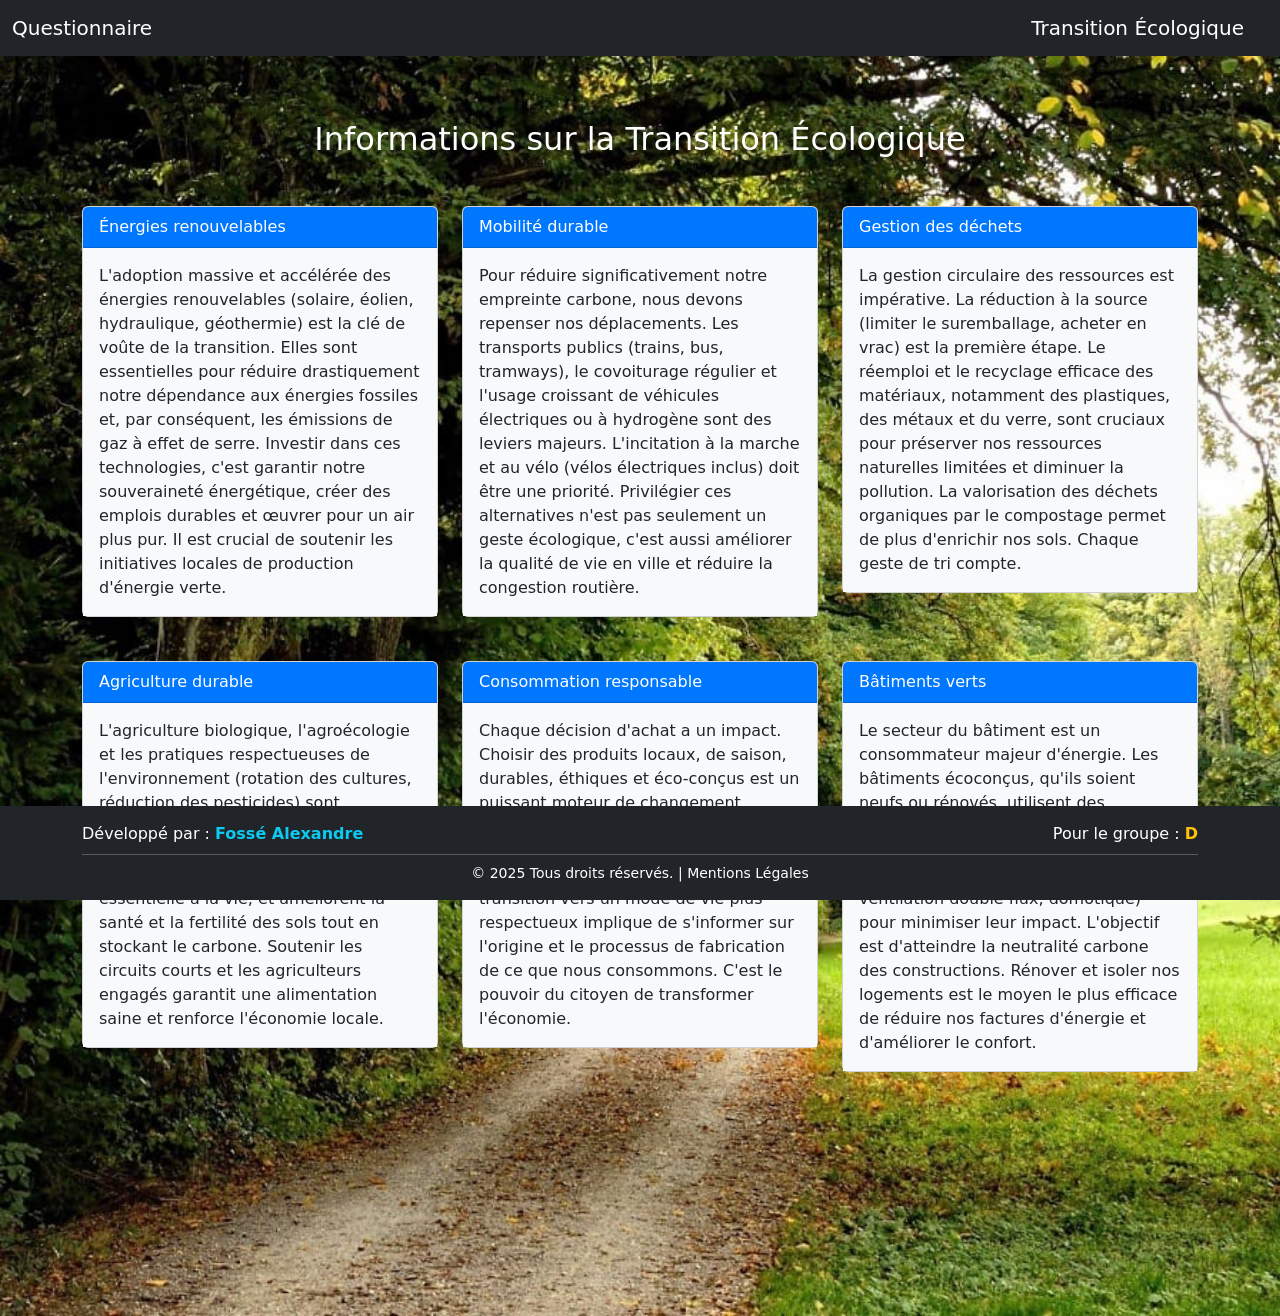
<file: page/TransitionEcologiqueCommune.html>
<!DOCTYPE html>
<html lang="fr">
<head>
    <meta charset="UTF-8">
    <meta name="viewport" content="width=device-width, initial-scale=1.0">
    <link href="../style/style.css" rel="stylesheet">
    <link href="https://cdn.jsdelivr.net/npm/bootstrap@5.3.8/dist/css/bootstrap.min.css" rel="stylesheet" integrity="sha384-sRIl4kxILFvY47J16cr9ZwB07vP4J8+LH7qKQnuqkuIAvNWLzeN8tE5YBujZqJLB" crossorigin="anonymous">
    <title>Transition Écologique</title>
    <link rel="icon" type="image/png" href="../image/pouce-en-lair.png">
    <style>
        /* Styles personnalisés */
        .card-header {
            background-color: #0077FF;
            color: white;
        }

        .card-body {
            background-color: #f8f9fa;
        }

        .card {
            margin-bottom: 20px;
        }



    </style>
</head>
<body class="eco-background">

    <header>
        <!-- Navbar -->
        <nav class="navbar navbar-expand-lg navbar-custom bg-dark">
            <div class="container-fluid">
                <a class="navbar-brand text-white marge1pc" href="QuestionnaireCommune.html">Questionnaire</a>
                <button class="navbar-toggler navbar-custom" type="button" data-bs-toggle="collapse" data-bs-target="#navbarNav" aria-controls="navbarNav" aria-expanded="false" aria-label="Toggle navigation">
                    <span class="navbar-toggler-icon"></span>
                </button>

                <div class="collapse navbar-collapse" id="navbarNav">
                    <ul class="navbar-nav ms-auto">
                        <li class="nav-item">
                            <a class=" navbar-brand nav-link text-white marge1pc" href="#">Transition Écologique</a>
                        </li>
                    </ul>
                </div>
            </div>
        </nav>
    </header>
    <h2 class="text-center eco-title">Informations sur la Transition Écologique</h2>
    <div class="container mt-5">
        
        <div class="row row-cols-1 row-cols-md-3 g-4 eco-info ">
            <!-- 1ère carte -->
            <div class="col">
                <div class="card">
                    <div class="card-header">
                        Énergies renouvelables
                    </div>
                    <div class="card-body">
                        <p class="card-text">L'adoption massive et accélérée des énergies renouvelables (solaire, éolien, hydraulique, géothermie) est la clé de voûte de la transition. Elles sont essentielles pour réduire drastiquement notre dépendance aux énergies fossiles et, par conséquent, les émissions de gaz à effet de serre. Investir dans ces technologies, c'est garantir notre souveraineté énergétique, créer des emplois durables et œuvrer pour un air plus pur. Il est crucial de soutenir les initiatives locales de production d'énergie verte.</p>
                    </div>
                </div>
            </div>
            <!-- 2ème carte -->
            <div class="col">
                <div class="card">
                    <div class="card-header">
                        Mobilité durable
                    </div>
                    <div class="card-body">
                        <p class="card-text">Pour réduire significativement notre empreinte carbone, nous devons repenser nos déplacements. Les transports publics (trains, bus, tramways), le covoiturage régulier et l'usage croissant de véhicules électriques ou à hydrogène sont des leviers majeurs. L'incitation à la marche et au vélo (vélos électriques inclus) doit être une priorité. Privilégier ces alternatives n'est pas seulement un geste écologique, c'est aussi améliorer la qualité de vie en ville et réduire la congestion routière.</p>
                    </div>
                </div>
            </div>
            <!-- 3ème carte -->
            <div class="col">
                <div class="card">
                    <div class="card-header">
                        Gestion des déchets
                    </div>
                    <div class="card-body">
                        <p class="card-text">La gestion circulaire des ressources est impérative. La réduction à la source (limiter le suremballage, acheter en vrac) est la première étape. Le réemploi et le recyclage efficace des matériaux, notamment des plastiques, des métaux et du verre, sont cruciaux pour préserver nos ressources naturelles limitées et diminuer la pollution. La valorisation des déchets organiques par le compostage permet de plus d'enrichir nos sols. Chaque geste de tri compte.</p>
                    </div>
                </div>
            </div>
            <!-- 4ème carte -->
            <div class="col">
                <div class="card">
                    <div class="card-header">
                        Agriculture durable
                    </div>
                    <div class="card-body">
                        <p class="card-text">L'agriculture biologique, l'agroécologie et les pratiques respectueuses de l'environnement (rotation des cultures, réduction des pesticides) sont fondamentales pour l'avenir de nos écosystèmes. Elles jouent un rôle vital dans la préservation de la biodiversité, essentielle à la vie, et améliorent la santé et la fertilité des sols tout en stockant le carbone. Soutenir les circuits courts et les agriculteurs engagés garantit une alimentation saine et renforce l'économie locale.</p>
                    </div>
                </div>
            </div>
            <!-- 5ème carte -->
            <div class="col">
                <div class="card">
                    <div class="card-header">
                        Consommation responsable
                    </div>
                    <div class="card-body">
                        <p class="card-text">Chaque décision d'achat a un impact. Choisir des produits locaux, de saison, durables, éthiques et éco-conçus est un puissant moteur de changement. Adopter la sobriété et la réparation plutôt que le remplacement systématique est indispensable. Cette transition vers un mode de vie plus respectueux implique de s'informer sur l'origine et le processus de fabrication de ce que nous consommons. C'est le pouvoir du citoyen de transformer l'économie.</p>
                    </div>
                </div>
            </div>
            <!-- 6ème carte -->
            <div class="col">
                <div class="card">
                    <div class="card-header">
                        Bâtiments verts
                    </div>
                    <div class="card-body">
                        <p class="card-text">Le secteur du bâtiment est un consommateur majeur d'énergie. Les bâtiments écoconçus, qu'ils soient neufs ou rénovés, utilisent des matériaux durables et biosourcés (bois, chanvre) et intègrent des technologies innovantes (isolation performante, ventilation double flux, domotique) pour minimiser leur impact. L'objectif est d'atteindre la neutralité carbone des constructions. Rénover et isoler nos logements est le moyen le plus efficace de réduire nos factures d'énergie et d'améliorer le confort.</p>
                    </div>
                </div>
            </div>
        </div>
    </div>

    <footer class="bg-dark text-white pt-3 pb-3 mt-5 fixed-bottom">
        <div class="container ">
            <div class="d-flex justify-content-between align-items-center">
                <div class="text-start">
                    <p class="mb-0">
                        Développé par : <strong class="text-info">Fossé Alexandre</strong>
                    </p>
                </div>
                <div class="text-end">
                    <p class="mb-0">
                        Pour le groupe : <strong class="text-warning">D</strong>
                    </p>
                </div>
            </div>
            <hr class="my-2 bg-secondary">
            <div class="text-center">
                <p class="mb-0 small text-white">
                    &copy; 2025 Tous droits réservés. | Mentions Légales
                </p>
            </div>
        </div>
    </footer>

    <script src="https://cdn.jsdelivr.net/npm/bootstrap@5.3.8/dist/js/bootstrap.bundle.min.js" integrity="sha384-FKyoEForCGlyvwx9Hj09JcYn3nv7wiPVlz7YYwJrWVcXK/BmnVDxM+D2scQbITxI" crossorigin="anonymous"></script>
</body>
</html>
</file>
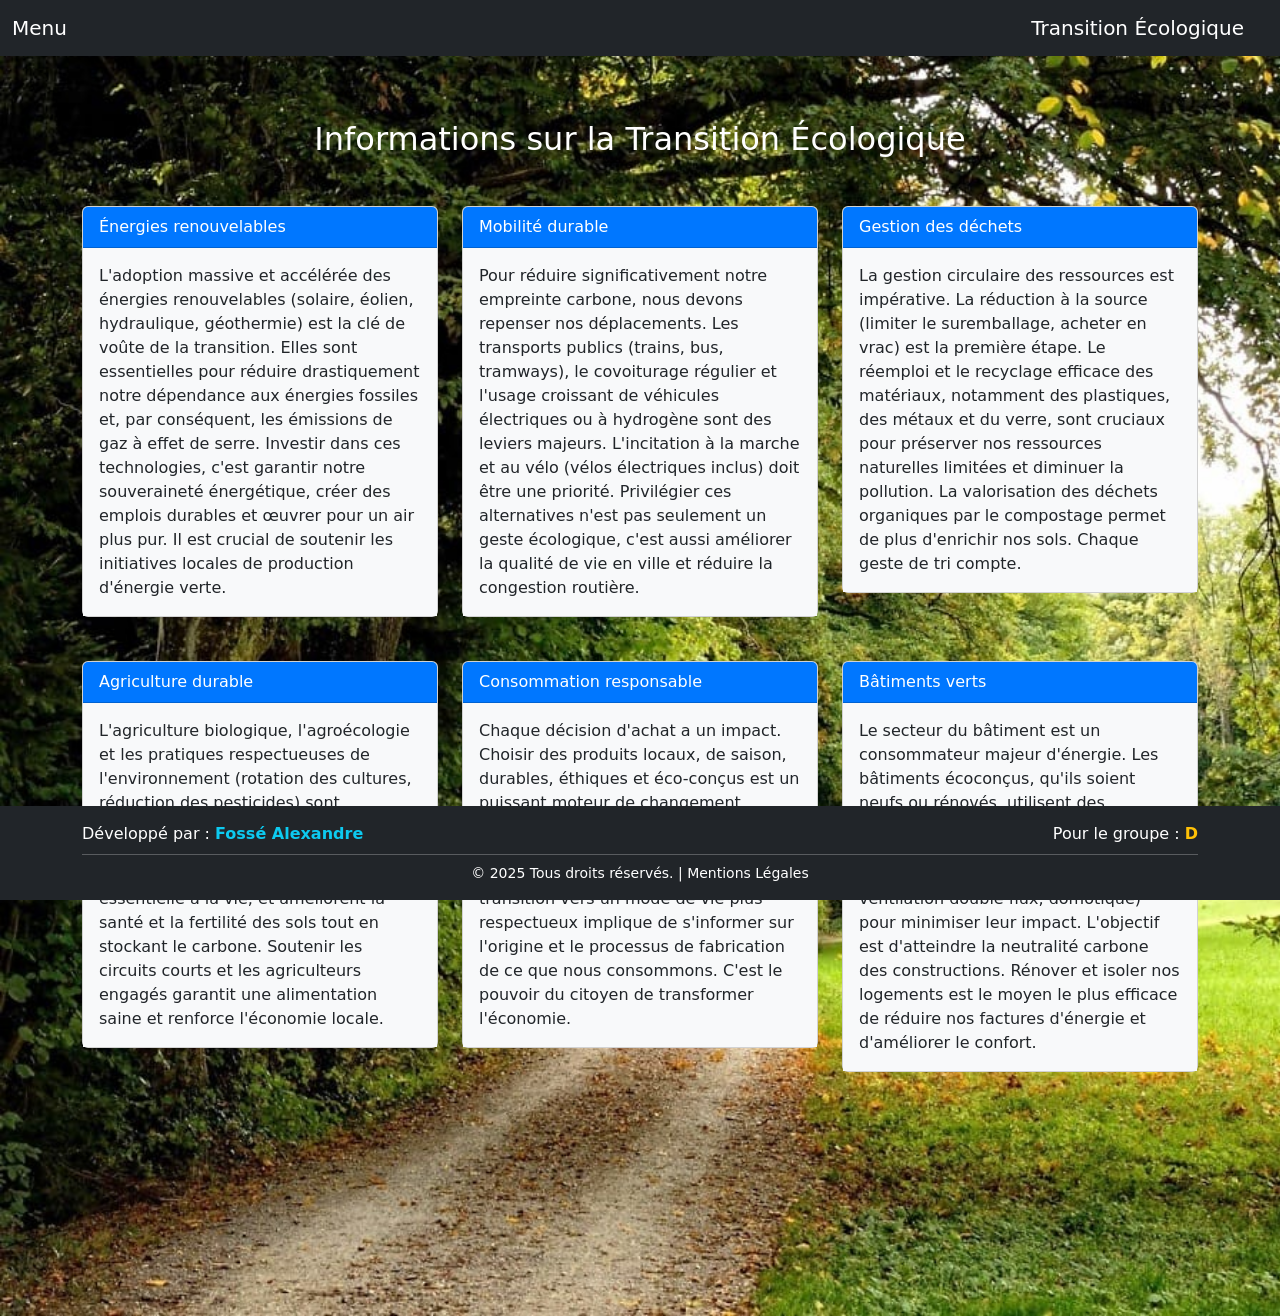
<file: page/TransitionEcologiqueInvite.html>
<!DOCTYPE html>
<html lang="fr">
<head>
    <meta charset="UTF-8">
    <meta name="viewport" content="width=device-width, initial-scale=1.0">
    <link href="../style/style.css" rel="stylesheet">
    <link href="https://cdn.jsdelivr.net/npm/bootstrap@5.3.8/dist/css/bootstrap.min.css" rel="stylesheet" integrity="sha384-sRIl4kxILFvY47J16cr9ZwB07vP4J8+LH7qKQnuqkuIAvNWLzeN8tE5YBujZqJLB" crossorigin="anonymous">
    <title>Transition Écologique</title>
    <link rel="icon" type="image/png" href="../image/pouce-en-lair.png">
    <style>
        /* Styles personnalisés */
        .card-header {
            background-color: #0077FF;
            color: white;
        }

        .card-body {
            background-color: #f8f9fa;
        }

        .card {
            margin-bottom: 20px;
        }



    </style>
</head>
<body class="eco-background">

    <header>
        <!-- Navbar -->
        <nav class="navbar navbar-expand-lg navbar-custom bg-dark">
            <div class="container-fluid">
                <a class="navbar-brand text-white marge1pc" href="../index.html">Menu</a>
                <button class="navbar-toggler navbar-custom" type="button" data-bs-toggle="collapse" data-bs-target="#navbarNav" aria-controls="navbarNav" aria-expanded="false" aria-label="Toggle navigation">
                    <span class="navbar-toggler-icon"></span>
                </button>

                <div class="collapse navbar-collapse" id="navbarNav">
                    <ul class="navbar-nav ms-auto">
                        <li class="nav-item">
                            <a class=" navbar-brand nav-link text-white marge1pc" href="#">Transition Écologique</a>
                        </li>
                    </ul>
                </div>
            </div>
        </nav>
    </header>
    <h2 class="text-center eco-title">Informations sur la Transition Écologique</h2>
    <div class="container mt-5">
        
        <div class="row row-cols-1 row-cols-md-3 g-4 eco-info ">
            <!-- 1ère carte -->
            <div class="col">
                <div class="card">
                    <div class="card-header">
                        Énergies renouvelables
                    </div>
                    <div class="card-body">
                        <p class="card-text">L'adoption massive et accélérée des énergies renouvelables (solaire, éolien, hydraulique, géothermie) est la clé de voûte de la transition. Elles sont essentielles pour réduire drastiquement notre dépendance aux énergies fossiles et, par conséquent, les émissions de gaz à effet de serre. Investir dans ces technologies, c'est garantir notre souveraineté énergétique, créer des emplois durables et œuvrer pour un air plus pur. Il est crucial de soutenir les initiatives locales de production d'énergie verte.</p>
                    </div>
                </div>
            </div>
            <!-- 2ème carte -->
            <div class="col">
                <div class="card">
                    <div class="card-header">
                        Mobilité durable
                    </div>
                    <div class="card-body">
                        <p class="card-text">Pour réduire significativement notre empreinte carbone, nous devons repenser nos déplacements. Les transports publics (trains, bus, tramways), le covoiturage régulier et l'usage croissant de véhicules électriques ou à hydrogène sont des leviers majeurs. L'incitation à la marche et au vélo (vélos électriques inclus) doit être une priorité. Privilégier ces alternatives n'est pas seulement un geste écologique, c'est aussi améliorer la qualité de vie en ville et réduire la congestion routière.</p>
                    </div>
                </div>
            </div>
            <!-- 3ème carte -->
            <div class="col">
                <div class="card">
                    <div class="card-header">
                        Gestion des déchets
                    </div>
                    <div class="card-body">
                        <p class="card-text">La gestion circulaire des ressources est impérative. La réduction à la source (limiter le suremballage, acheter en vrac) est la première étape. Le réemploi et le recyclage efficace des matériaux, notamment des plastiques, des métaux et du verre, sont cruciaux pour préserver nos ressources naturelles limitées et diminuer la pollution. La valorisation des déchets organiques par le compostage permet de plus d'enrichir nos sols. Chaque geste de tri compte.</p>
                    </div>
                </div>
            </div>
            <!-- 4ème carte -->
            <div class="col">
                <div class="card">
                    <div class="card-header">
                        Agriculture durable
                    </div>
                    <div class="card-body">
                        <p class="card-text">L'agriculture biologique, l'agroécologie et les pratiques respectueuses de l'environnement (rotation des cultures, réduction des pesticides) sont fondamentales pour l'avenir de nos écosystèmes. Elles jouent un rôle vital dans la préservation de la biodiversité, essentielle à la vie, et améliorent la santé et la fertilité des sols tout en stockant le carbone. Soutenir les circuits courts et les agriculteurs engagés garantit une alimentation saine et renforce l'économie locale.</p>
                    </div>
                </div>
            </div>
            <!-- 5ème carte -->
            <div class="col">
                <div class="card">
                    <div class="card-header">
                        Consommation responsable
                    </div>
                    <div class="card-body">
                        <p class="card-text">Chaque décision d'achat a un impact. Choisir des produits locaux, de saison, durables, éthiques et éco-conçus est un puissant moteur de changement. Adopter la sobriété et la réparation plutôt que le remplacement systématique est indispensable. Cette transition vers un mode de vie plus respectueux implique de s'informer sur l'origine et le processus de fabrication de ce que nous consommons. C'est le pouvoir du citoyen de transformer l'économie.</p>
                    </div>
                </div>
            </div>
            <!-- 6ème carte -->
            <div class="col">
                <div class="card">
                    <div class="card-header">
                        Bâtiments verts
                    </div>
                    <div class="card-body">
                        <p class="card-text">Le secteur du bâtiment est un consommateur majeur d'énergie. Les bâtiments écoconçus, qu'ils soient neufs ou rénovés, utilisent des matériaux durables et biosourcés (bois, chanvre) et intègrent des technologies innovantes (isolation performante, ventilation double flux, domotique) pour minimiser leur impact. L'objectif est d'atteindre la neutralité carbone des constructions. Rénover et isoler nos logements est le moyen le plus efficace de réduire nos factures d'énergie et d'améliorer le confort.</p>
                    </div>
                </div>
            </div>
        </div>
    </div>

    <footer class="bg-dark text-white pt-3 pb-3 mt-5 fixed-bottom">
        <div class="container ">
            <div class="d-flex justify-content-between align-items-center">
                <div class="text-start">
                    <p class="mb-0">
                        Développé par : <strong class="text-info">Fossé Alexandre</strong>
                    </p>
                </div>
                <div class="text-end">
                    <p class="mb-0">
                        Pour le groupe : <strong class="text-warning">D</strong>
                    </p>
                </div>
            </div>
            <hr class="my-2 bg-secondary">
            <div class="text-center">
                <p class="mb-0 small text-white">
                    &copy; 2025 Tous droits réservés. | Mentions Légales
                </p>
            </div>
        </div>
    </footer>

    <script src="https://cdn.jsdelivr.net/npm/bootstrap@5.3.8/dist/js/bootstrap.bundle.min.js" integrity="sha384-FKyoEForCGlyvwx9Hj09JcYn3nv7wiPVlz7YYwJrWVcXK/BmnVDxM+D2scQbITxI" crossorigin="anonymous"></script>
</body>
</html>
</file>
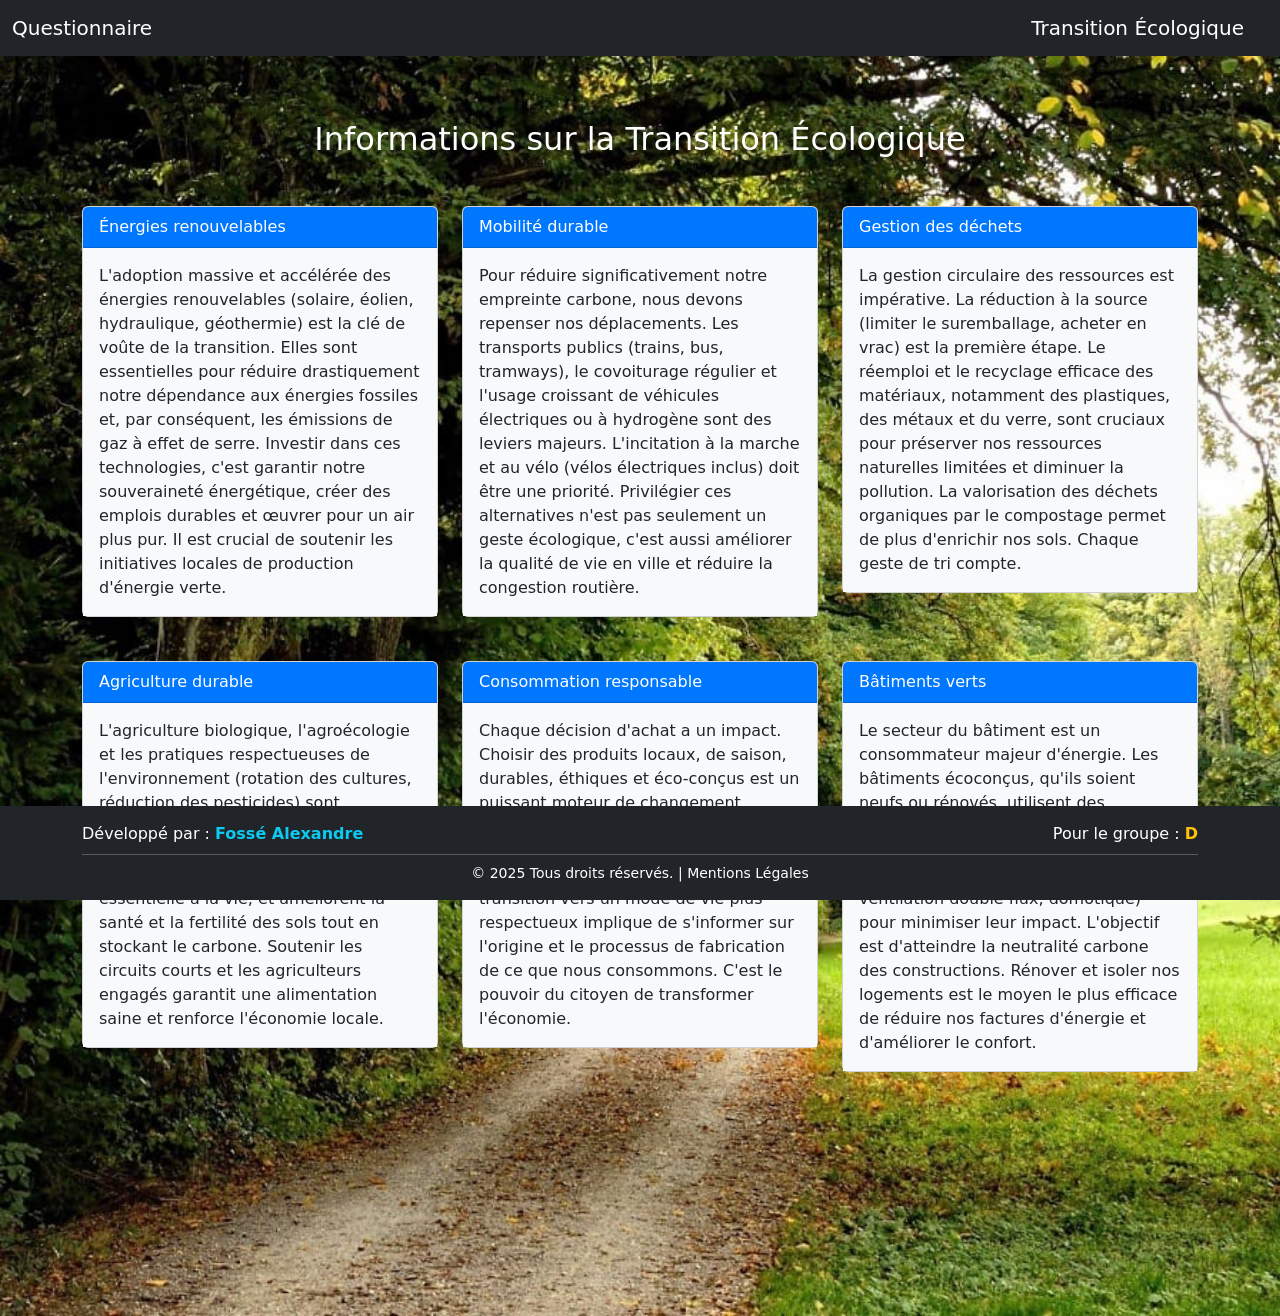
<file: page/TransitionEcologiqueLisieux.html>
<!DOCTYPE html>
<html lang="fr">
<head>
    <meta charset="UTF-8">
    <meta name="viewport" content="width=device-width, initial-scale=1.0">
    <link href="../style/style.css" rel="stylesheet">
    <link href="https://cdn.jsdelivr.net/npm/bootstrap@5.3.8/dist/css/bootstrap.min.css" rel="stylesheet" integrity="sha384-sRIl4kxILFvY47J16cr9ZwB07vP4J8+LH7qKQnuqkuIAvNWLzeN8tE5YBujZqJLB" crossorigin="anonymous">
    <title>Transition Écologique</title>
    <link rel="icon" type="image/png" href="../image/pouce-en-lair.png">
    <style>
        /* Styles personnalisés */
        .card-header {
            background-color: #0077FF;
            color: white;
        }

        .card-body {
            background-color: #f8f9fa;
        }

        .card {
            margin-bottom: 20px;
        }



    </style>
</head>
<body class="eco-background">

    <header>
        <!-- Navbar -->
        <nav class="navbar navbar-expand-lg navbar-custom bg-dark">
            <div class="container-fluid">
                <a class="navbar-brand text-white marge1pc" href="PageAdministrationLisieux.html">Questionnaire</a>
                <button class="navbar-toggler navbar-custom" type="button" data-bs-toggle="collapse" data-bs-target="#navbarNav" aria-controls="navbarNav" aria-expanded="false" aria-label="Toggle navigation">
                    <span class="navbar-toggler-icon"></span>
                </button>

                <div class="collapse navbar-collapse" id="navbarNav">
                    <ul class="navbar-nav ms-auto">
                        <li class="nav-item">
                            <a class=" navbar-brand nav-link text-white marge1pc" href="#">Transition Écologique</a>
                        </li>
                    </ul>
                </div>
            </div>
        </nav>
    </header>
    <h2 class="text-center eco-title">Informations sur la Transition Écologique</h2>
    <div class="container mt-5">
        
        <div class="row row-cols-1 row-cols-md-3 g-4 eco-info ">
            <!-- 1ère carte -->
            <div class="col">
                <div class="card">
                    <div class="card-header">
                        Énergies renouvelables
                    </div>
                    <div class="card-body">
                        <p class="card-text">L'adoption massive et accélérée des énergies renouvelables (solaire, éolien, hydraulique, géothermie) est la clé de voûte de la transition. Elles sont essentielles pour réduire drastiquement notre dépendance aux énergies fossiles et, par conséquent, les émissions de gaz à effet de serre. Investir dans ces technologies, c'est garantir notre souveraineté énergétique, créer des emplois durables et œuvrer pour un air plus pur. Il est crucial de soutenir les initiatives locales de production d'énergie verte.</p>
                    </div>
                </div>
            </div>
            <!-- 2ème carte -->
            <div class="col">
                <div class="card">
                    <div class="card-header">
                        Mobilité durable
                    </div>
                    <div class="card-body">
                        <p class="card-text">Pour réduire significativement notre empreinte carbone, nous devons repenser nos déplacements. Les transports publics (trains, bus, tramways), le covoiturage régulier et l'usage croissant de véhicules électriques ou à hydrogène sont des leviers majeurs. L'incitation à la marche et au vélo (vélos électriques inclus) doit être une priorité. Privilégier ces alternatives n'est pas seulement un geste écologique, c'est aussi améliorer la qualité de vie en ville et réduire la congestion routière.</p>
                    </div>
                </div>
            </div>
            <!-- 3ème carte -->
            <div class="col">
                <div class="card">
                    <div class="card-header">
                        Gestion des déchets
                    </div>
                    <div class="card-body">
                        <p class="card-text">La gestion circulaire des ressources est impérative. La réduction à la source (limiter le suremballage, acheter en vrac) est la première étape. Le réemploi et le recyclage efficace des matériaux, notamment des plastiques, des métaux et du verre, sont cruciaux pour préserver nos ressources naturelles limitées et diminuer la pollution. La valorisation des déchets organiques par le compostage permet de plus d'enrichir nos sols. Chaque geste de tri compte.</p>
                    </div>
                </div>
            </div>
            <!-- 4ème carte -->
            <div class="col">
                <div class="card">
                    <div class="card-header">
                        Agriculture durable
                    </div>
                    <div class="card-body">
                        <p class="card-text">L'agriculture biologique, l'agroécologie et les pratiques respectueuses de l'environnement (rotation des cultures, réduction des pesticides) sont fondamentales pour l'avenir de nos écosystèmes. Elles jouent un rôle vital dans la préservation de la biodiversité, essentielle à la vie, et améliorent la santé et la fertilité des sols tout en stockant le carbone. Soutenir les circuits courts et les agriculteurs engagés garantit une alimentation saine et renforce l'économie locale.</p>
                    </div>
                </div>
            </div>
            <!-- 5ème carte -->
            <div class="col">
                <div class="card">
                    <div class="card-header">
                        Consommation responsable
                    </div>
                    <div class="card-body">
                        <p class="card-text">Chaque décision d'achat a un impact. Choisir des produits locaux, de saison, durables, éthiques et éco-conçus est un puissant moteur de changement. Adopter la sobriété et la réparation plutôt que le remplacement systématique est indispensable. Cette transition vers un mode de vie plus respectueux implique de s'informer sur l'origine et le processus de fabrication de ce que nous consommons. C'est le pouvoir du citoyen de transformer l'économie.</p>
                    </div>
                </div>
            </div>
            <!-- 6ème carte -->
            <div class="col">
                <div class="card">
                    <div class="card-header">
                        Bâtiments verts
                    </div>
                    <div class="card-body">
                        <p class="card-text">Le secteur du bâtiment est un consommateur majeur d'énergie. Les bâtiments écoconçus, qu'ils soient neufs ou rénovés, utilisent des matériaux durables et biosourcés (bois, chanvre) et intègrent des technologies innovantes (isolation performante, ventilation double flux, domotique) pour minimiser leur impact. L'objectif est d'atteindre la neutralité carbone des constructions. Rénover et isoler nos logements est le moyen le plus efficace de réduire nos factures d'énergie et d'améliorer le confort.</p>
                    </div>
                </div>
            </div>
        </div>
    </div>

    <footer class="bg-dark text-white pt-3 pb-3 mt-5 fixed-bottom">
        <div class="container ">
            <div class="d-flex justify-content-between align-items-center">
                <div class="text-start">
                    <p class="mb-0">
                        Développé par : <strong class="text-info">Fossé Alexandre</strong>
                    </p>
                </div>
                <div class="text-end">
                    <p class="mb-0">
                        Pour le groupe : <strong class="text-warning">D</strong>
                    </p>
                </div>
            </div>
            <hr class="my-2 bg-secondary">
            <div class="text-center">
                <p class="mb-0 small text-white">
                    &copy; 2025 Tous droits réservés. | Mentions Légales
                </p>
            </div>
        </div>
    </footer>

    <script src="https://cdn.jsdelivr.net/npm/bootstrap@5.3.8/dist/js/bootstrap.bundle.min.js" integrity="sha384-FKyoEForCGlyvwx9Hj09JcYn3nv7wiPVlz7YYwJrWVcXK/BmnVDxM+D2scQbITxI" crossorigin="anonymous"></script>
</body>
</html>
</file>
<file: style/style.css>
.btn {
    border-color: #0CF;
    background-color: #07F;
    color:white;
}

.btn:hover {
    border-color: #07F;
    background-color: #0CF;
    color: black;
}

.navbar-custom {
    background-color: #000; /* Fond noir */
}
.navbar-custom .navbar-nav .nav-link {
    color: white; /* Liens blancs */
}
.navbar-custom .navbar-brand {
    color: white; /* Marque blanche */
}

span.navbar-toggler-icon {
    background-color: #FFF;
}

.aquestion{
    display: block;
    text-decoration: none;
    color: black;
	background-color: #0D6EFD;
    border: 4px solid black;
    padding: 50px 0px;
	width:500px;
	text-align: center;
	font-size: 22px;
	border-radius: 50px;
}
.aquestion:hover{
    background-color:#0B5ED7;
}
.div-index{
    margin-right: 10%;
    margin-left: 10%;
}
.eco-title{
    margin-top: 5%;
    color :white;

}  
.eco-info{
    margin-bottom: 20%;
}
.eco-background{
    background-image:url("../image/2018-12-02-17-10-35-1152x921.jpg");
    background-repeat: no-repeat;
    background-size: cover;
}
.QuestionnaireBackground{
	background-image:url("../image/Lisieux.jpg");
	background-repeat: no-repeat;
	background-size: cover;
}
</file>
